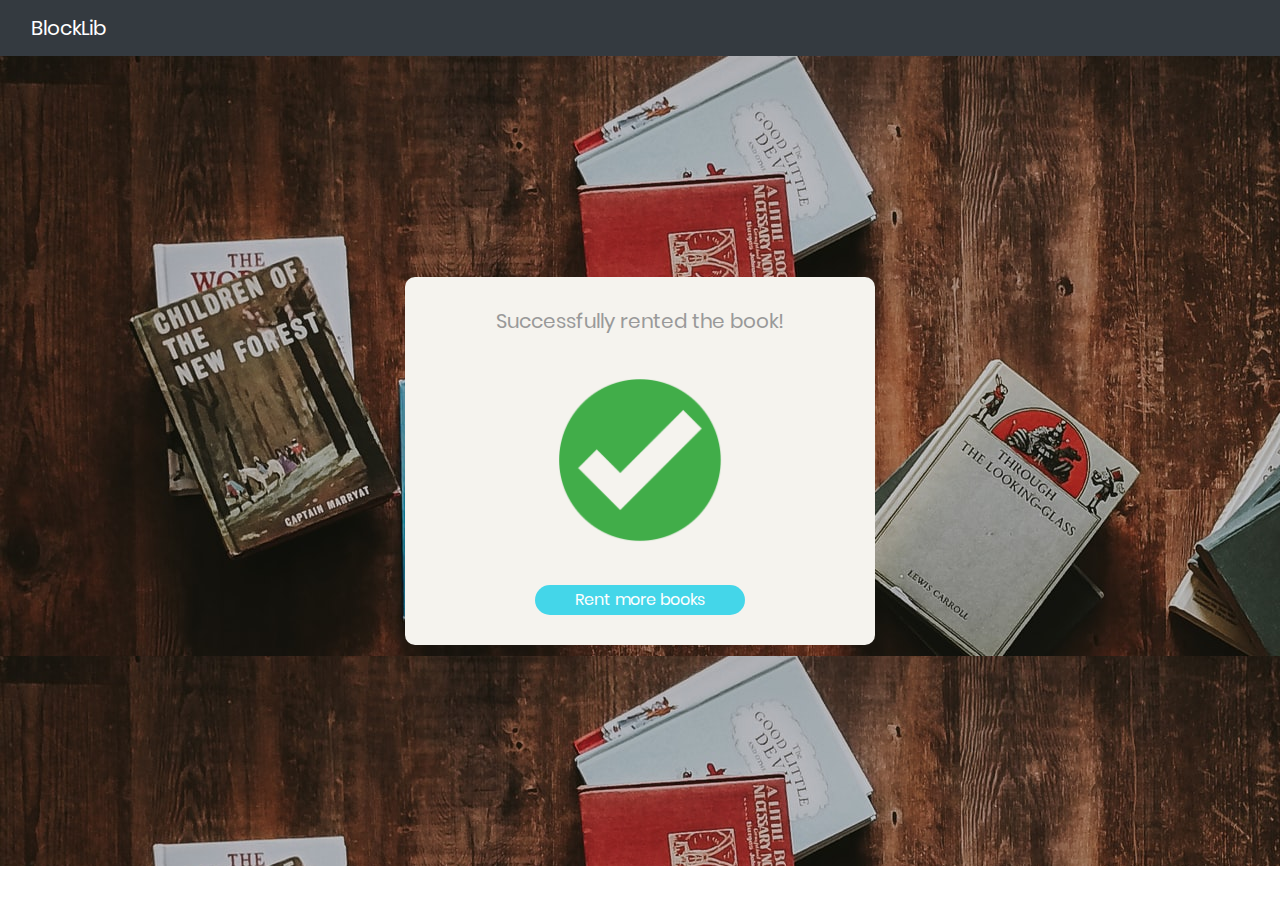
<file: templates/success.html>
<!DOCTYPE html>
<html lang="en">

<head>
    <title>BlockLib · Success </title>
    <meta charset="UTF-8">
    <meta name="viewport" content="width=device-width, initial-scale=1">

    <!--===============================================================================================-->
    <link rel="stylesheet" type="text/css" href="/static/vendor/bootstrap/css/bootstrap.min.css">
    <!--===============================================================================================-->
    <link rel="stylesheet" type="text/css" href="/static/fonts/font-awesome-4.7.0/css/font-awesome.min.css">
    <!--===============================================================================================-->
    <link rel="stylesheet" type="text/css" href="/static/fonts/Linearicons-Free-v1.0.0/icon-font.min.css">
    <!--===============================================================================================-->
    <link rel="stylesheet" type="text/css" href="/static/vendor/animate/animate.css">
    <!--===============================================================================================-->
    <link rel="stylesheet" type="text/css" href="/static/vendor/css-hamburgers/hamburgers.min.css">
    <!--===============================================================================================-->
    <link rel="stylesheet" type="text/css" href="/static/vendor/animsition/css/animsition.min.css">
    <!--===============================================================================================-->
    <link rel="stylesheet" type="text/css" href="/static/vendor/select2/select2.min.css">
    <!--===============================================================================================-->
    <link rel="stylesheet" type="text/css" href="/static/vendor/daterangepicker/daterangepicker.css">
    <!--===============================================================================================-->
    <link rel="stylesheet" type="text/css" href="/static/css/util.css">
    <link rel="stylesheet" type="text/css" href="/static/css/main3.css">

    <!--===============================================================================================-->
</head>

<body>
    <nav class="navbar navbar-expand-lg navbar-dark bg-dark">
        <div class="container-fluid">
            <a class="navbar-brand" href="#">BlockLib</a>
            <button class="navbar-toggler" type="button" data-bs-toggle="collapse"
                data-bs-target="#navbarSupportedContent" aria-controls="navbarSupportedContent" aria-expanded="false"
                aria-label="Toggle navigation">
                <span class="navbar-toggler-icon"></span>
            </button>


        </div>
        </div>
    </nav>




    <div class="limiter">
        <div class="container-login100" style="background-image: url(/static/images/1.jpg);">
            <div class="wrap-login100">
            
                    <div class="container-login100-form-btn">
                        <p class="txt1">Successfully rented the book!</p>
                        <img src="/static/images/tick.png" alt="tick" style="width:250px;height:250px;">
                        <form method="POST" action="/return" >
                        <button class="login100-form-btn" >
                           Rent more books
                        </button>
                        </form>
                    </div>

            </div>
        </div>
    </div>
    </div>



    <script>
        var contract;
        var address = "0xF82827E3007021E87Fada1038C6255d618bc696c";
        var abi = [
            {
                "constant": false,
                "inputs": [
                    {
                        "name": "_username",
                        "type": "string"
                    },
                    {
                        "name": "_bookid",
                        "type": "int256"
                    }
                ],
                "name": "getdata",
                "outputs": [],
                "payable": false,
                "stateMutability": "nonpayable",
                "type": "function"
            },
            {
                "constant": true,
                "inputs": [],
                "name": "Showdata",
                "outputs": [
                    {
                        "name": "",
                        "type": "string"
                    },
                    {
                        "name": "",
                        "type": "int256"
                    }
                ],
                "payable": false,
                "stateMutability": "view",
                "type": "function"
            }
        ]
            ;
        $(document).ready(function () {
            web3 = new Web3(web3.currentProvider);
            window.web3.currentProvider.enable();
            contract = new web3.eth.Contract(abi, address);

            $('#save').click(function () {
                _username = $('#username').val();
                _bookid = $('#bookid').val();

                web3.eth.getAccounts().then(function (accounts) {
                    var acc = accounts[0];
                    return contract.methods.getdata(_username, _bookid).send({ from: acc });
                }).then(function (tx) {
                    console.log(tx);
                    $('#blockno').html('Block Number : ' + tx.blockNumber);
                    //$('#blockhash').html('Block Tx Hash : ' + tx.blockHash);
                    $('#blockhash').html('Block Tx Hash : ' + tx.transactionHash);
                    $('#Datawrittenby').html('Data Written by : ' + tx.from);

                }).catch(function (tx) {
                    console.log(tx);
                })

            })
        })



    </script>

    <!--===============================================================================================-->
    <script src="/static/vendor/jquery/jquery-3.2.1.min.js"></script>
    <!--===============================================================================================-->
    <script src="/static/vendor/animsition/js/animsition.min.js"></script>
    <!--===============================================================================================-->
    <script src="/static/vendor/bootstrap/js/popper.js"></script>
    <script src="/static/vendor/bootstrap/js/bootstrap.min.js"></script>
    <!--===============================================================================================-->
    <script src="/static/vendor/select2/select2.min.js"></script>
    <!--===============================================================================================-->
    <script src="/static/vendor/daterangepicker/moment.min.js"></script>
    <script src="/static/vendor/daterangepicker/daterangepicker.js"></script>
    <!--===============================================================================================-->
    <script src="/static/vendor/countdowntime/countdowntime.js"></script>
    <!--===============================================================================================-->
    <script src="/static/js/main.js"></script>

</body>

</html>
</file>
<file: static/vendor/daterangepicker/daterangepicker.css>
.daterangepicker {
  position: absolute;
  color: inherit;
  background-color: #fff;
  border-radius: 4px;
  width: 278px;
  padding: 4px;
  margin-top: 1px;
  top: 100px;
  left: 20px;
  /* Calendars */ }
  .daterangepicker:before, .daterangepicker:after {
    position: absolute;
    display: inline-block;
    border-bottom-color: rgba(0, 0, 0, 0.2);
    content: ''; }
  .daterangepicker:before {
    top: -7px;
    border-right: 7px solid transparent;
    border-left: 7px solid transparent;
    border-bottom: 7px solid #ccc; }
  .daterangepicker:after {
    top: -6px;
    border-right: 6px solid transparent;
    border-bottom: 6px solid #fff;
    border-left: 6px solid transparent; }
  .daterangepicker.opensleft:before {
    right: 9px; }
  .daterangepicker.opensleft:after {
    right: 10px; }
  .daterangepicker.openscenter:before {
    left: 0;
    right: 0;
    width: 0;
    margin-left: auto;
    margin-right: auto; }
  .daterangepicker.openscenter:after {
    left: 0;
    right: 0;
    width: 0;
    margin-left: auto;
    margin-right: auto; }
  .daterangepicker.opensright:before {
    left: 9px; }
  .daterangepicker.opensright:after {
    left: 10px; }
  .daterangepicker.dropup {
    margin-top: -5px; }
    .daterangepicker.dropup:before {
      top: initial;
      bottom: -7px;
      border-bottom: initial;
      border-top: 7px solid #ccc; }
    .daterangepicker.dropup:after {
      top: initial;
      bottom: -6px;
      border-bottom: initial;
      border-top: 6px solid #fff; }
  .daterangepicker.dropdown-menu {
    max-width: none;
    z-index: 3001; }
  .daterangepicker.single .ranges, .daterangepicker.single .calendar {
    float: none; }
  .daterangepicker.show-calendar .calendar {
    display: block; }
  .daterangepicker .calendar {
    display: none;
    max-width: 270px;
    margin: 4px; }
    .daterangepicker .calendar.single .calendar-table {
      border: none; }
    .daterangepicker .calendar th, .daterangepicker .calendar td {
      white-space: nowrap;
      text-align: center;
      min-width: 32px; }
  .daterangepicker .calendar-table {
    border: 1px solid #fff;
    padding: 4px;
    border-radius: 4px;
    background-color: #fff; }
  .daterangepicker table {
    width: 100%;
    margin: 0; }
  .daterangepicker td, .daterangepicker th {
    text-align: center;
    width: 20px;
    height: 20px;
    border-radius: 4px;
    border: 1px solid transparent;
    white-space: nowrap;
    cursor: pointer; }
    .daterangepicker td.available:hover, .daterangepicker th.available:hover {
      background-color: #eee;
      border-color: transparent;
      color: inherit; }
    .daterangepicker td.week, .daterangepicker th.week {
      font-size: 80%;
      color: #ccc; }
  .daterangepicker td.off, .daterangepicker td.off.in-range, .daterangepicker td.off.start-date, .daterangepicker td.off.end-date {
    background-color: #fff;
    border-color: transparent;
    color: #999; }
  .daterangepicker td.in-range {
    background-color: #ebf4f8;
    border-color: transparent;
    color: #000;
    border-radius: 0; }
  .daterangepicker td.start-date {
    border-radius: 4px 0 0 4px; }
  .daterangepicker td.end-date {
    border-radius: 0 4px 4px 0; }
  .daterangepicker td.start-date.end-date {
    border-radius: 4px; }
  .daterangepicker td.active, .daterangepicker td.active:hover {
    background-color: #357ebd;
    border-color: transparent;
    color: #fff; }
  .daterangepicker th.month {
    width: auto; }
  .daterangepicker td.disabled, .daterangepicker option.disabled {
    color: #999;
    cursor: not-allowed;
    text-decoration: line-through; }
  .daterangepicker select.monthselect, .daterangepicker select.yearselect {
    font-size: 12px;
    padding: 1px;
    height: auto;
    margin: 0;
    cursor: default; }
  .daterangepicker select.monthselect {
    margin-right: 2%;
    width: 56%; }
  .daterangepicker select.yearselect {
    width: 40%; }
  .daterangepicker select.hourselect, .daterangepicker select.minuteselect, .daterangepicker select.secondselect, .daterangepicker select.ampmselect {
    width: 50px;
    margin-bottom: 0; }
  .daterangepicker .input-mini {
    border: 1px solid #ccc;
    border-radius: 4px;
    color: #555;
    height: 30px;
    line-height: 30px;
    display: block;
    vertical-align: middle;
    margin: 0 0 5px 0;
    padding: 0 6px 0 28px;
    width: 100%; }
    .daterangepicker .input-mini.active {
      border: 1px solid #08c;
      border-radius: 4px; }
  .daterangepicker .daterangepicker_input {
    position: relative; }
    .daterangepicker .daterangepicker_input i {
      position: absolute;
      left: 8px;
      top: 8px; }
  .daterangepicker.rtl .input-mini {
    padding-right: 28px;
    padding-left: 6px; }
  .daterangepicker.rtl .daterangepicker_input i {
    left: auto;
    right: 8px; }
  .daterangepicker .calendar-time {
    text-align: center;
    margin: 5px auto;
    line-height: 30px;
    position: relative;
    padding-left: 28px; }
    .daterangepicker .calendar-time select.disabled {
      color: #ccc;
      cursor: not-allowed; }

.ranges {
  font-size: 11px;
  float: none;
  margin: 4px;
  text-align: left; }
  .ranges ul {
    list-style: none;
    margin: 0 auto;
    padding: 0;
    width: 100%; }
  .ranges li {
    font-size: 13px;
    background-color: #f5f5f5;
    border: 1px solid #f5f5f5;
    border-radius: 4px;
    color: #08c;
    padding: 3px 12px;
    margin-bottom: 8px;
    cursor: pointer; }
    .ranges li:hover {
      background-color: #08c;
      border: 1px solid #08c;
      color: #fff; }
    .ranges li.active {
      background-color: #08c;
      border: 1px solid #08c;
      color: #fff; }

/*  Larger Screen Styling */
@media (min-width: 564px) {
  .daterangepicker {
    width: auto; }
    .daterangepicker .ranges ul {
      width: 160px; }
    .daterangepicker.single .ranges ul {
      width: 100%; }
    .daterangepicker.single .calendar.left {
      clear: none; }
    .daterangepicker.single.ltr .ranges, .daterangepicker.single.ltr .calendar {
      float: left; }
    .daterangepicker.single.rtl .ranges, .daterangepicker.single.rtl .calendar {
      float: right; }
    .daterangepicker.ltr {
      direction: ltr;
      text-align: left; }
      .daterangepicker.ltr .calendar.left {
        clear: left;
        margin-right: 0; }
        .daterangepicker.ltr .calendar.left .calendar-table {
          border-right: none;
          border-top-right-radius: 0;
          border-bottom-right-radius: 0; }
      .daterangepicker.ltr .calendar.right {
        margin-left: 0; }
        .daterangepicker.ltr .calendar.right .calendar-table {
          border-left: none;
          border-top-left-radius: 0;
          border-bottom-left-radius: 0; }
      .daterangepicker.ltr .left .daterangepicker_input {
        padding-right: 12px; }
      .daterangepicker.ltr .calendar.left .calendar-table {
        padding-right: 12px; }
      .daterangepicker.ltr .ranges, .daterangepicker.ltr .calendar {
        float: left; }
    .daterangepicker.rtl {
      direction: rtl;
      text-align: right; }
      .daterangepicker.rtl .calendar.left {
        clear: right;
        margin-left: 0; }
        .daterangepicker.rtl .calendar.left .calendar-table {
          border-left: none;
          border-top-left-radius: 0;
          border-bottom-left-radius: 0; }
      .daterangepicker.rtl .calendar.right {
        margin-right: 0; }
        .daterangepicker.rtl .calendar.right .calendar-table {
          border-right: none;
          border-top-right-radius: 0;
          border-bottom-right-radius: 0; }
      .daterangepicker.rtl .left .daterangepicker_input {
        padding-left: 12px; }
      .daterangepicker.rtl .calendar.left .calendar-table {
        padding-left: 12px; }
      .daterangepicker.rtl .ranges, .daterangepicker.rtl .calendar {
        text-align: right;
        float: right; } }
@media (min-width: 730px) {
  .daterangepicker .ranges {
    width: auto; }
  .daterangepicker.ltr .ranges {
    float: left; }
  .daterangepicker.rtl .ranges {
    float: right; }
  .daterangepicker .calendar.left {
    clear: none !important; } }
</file>
<file: static/css/util.css>
/*[ FONT SIZE ]
///////////////////////////////////////////////////////////
*/
.fs-1 {font-size: 1px;}
.fs-2 {font-size: 2px;}
.fs-3 {font-size: 3px;}
.fs-4 {font-size: 4px;}
.fs-5 {font-size: 5px;}
.fs-6 {font-size: 6px;}
.fs-7 {font-size: 7px;}
.fs-8 {font-size: 8px;}
.fs-9 {font-size: 9px;}
.fs-10 {font-size: 10px;}
.fs-11 {font-size: 11px;}
.fs-12 {font-size: 12px;}
.fs-13 {font-size: 13px;}
.fs-14 {font-size: 14px;}
.fs-15 {font-size: 15px;}
.fs-16 {font-size: 16px;}
.fs-17 {font-size: 17px;}
.fs-18 {font-size: 18px;}
.fs-19 {font-size: 19px;}
.fs-20 {font-size: 20px;}
.fs-21 {font-size: 21px;}
.fs-22 {font-size: 22px;}
.fs-23 {font-size: 23px;}
.fs-24 {font-size: 24px;}
.fs-25 {font-size: 25px;}
.fs-26 {font-size: 26px;}
.fs-27 {font-size: 27px;}
.fs-28 {font-size: 28px;}
.fs-29 {font-size: 29px;}
.fs-30 {font-size: 30px;}
.fs-31 {font-size: 31px;}
.fs-32 {font-size: 32px;}
.fs-33 {font-size: 33px;}
.fs-34 {font-size: 34px;}
.fs-35 {font-size: 35px;}
.fs-36 {font-size: 36px;}
.fs-37 {font-size: 37px;}
.fs-38 {font-size: 38px;}
.fs-39 {font-size: 39px;}
.fs-40 {font-size: 40px;}
.fs-41 {font-size: 41px;}
.fs-42 {font-size: 42px;}
.fs-43 {font-size: 43px;}
.fs-44 {font-size: 44px;}
.fs-45 {font-size: 45px;}
.fs-46 {font-size: 46px;}
.fs-47 {font-size: 47px;}
.fs-48 {font-size: 48px;}
.fs-49 {font-size: 49px;}
.fs-50 {font-size: 50px;}
.fs-51 {font-size: 51px;}
.fs-52 {font-size: 52px;}
.fs-53 {font-size: 53px;}
.fs-54 {font-size: 54px;}
.fs-55 {font-size: 55px;}
.fs-56 {font-size: 56px;}
.fs-57 {font-size: 57px;}
.fs-58 {font-size: 58px;}
.fs-59 {font-size: 59px;}
.fs-60 {font-size: 60px;}
.fs-61 {font-size: 61px;}
.fs-62 {font-size: 62px;}
.fs-63 {font-size: 63px;}
.fs-64 {font-size: 64px;}
.fs-65 {font-size: 65px;}
.fs-66 {font-size: 66px;}
.fs-67 {font-size: 67px;}
.fs-68 {font-size: 68px;}
.fs-69 {font-size: 69px;}
.fs-70 {font-size: 70px;}
.fs-71 {font-size: 71px;}
.fs-72 {font-size: 72px;}
.fs-73 {font-size: 73px;}
.fs-74 {font-size: 74px;}
.fs-75 {font-size: 75px;}
.fs-76 {font-size: 76px;}
.fs-77 {font-size: 77px;}
.fs-78 {font-size: 78px;}
.fs-79 {font-size: 79px;}
.fs-80 {font-size: 80px;}
.fs-81 {font-size: 81px;}
.fs-82 {font-size: 82px;}
.fs-83 {font-size: 83px;}
.fs-84 {font-size: 84px;}
.fs-85 {font-size: 85px;}
.fs-86 {font-size: 86px;}
.fs-87 {font-size: 87px;}
.fs-88 {font-size: 88px;}
.fs-89 {font-size: 89px;}
.fs-90 {font-size: 90px;}
.fs-91 {font-size: 91px;}
.fs-92 {font-size: 92px;}
.fs-93 {font-size: 93px;}
.fs-94 {font-size: 94px;}
.fs-95 {font-size: 95px;}
.fs-96 {font-size: 96px;}
.fs-97 {font-size: 97px;}
.fs-98 {font-size: 98px;}
.fs-99 {font-size: 99px;}
.fs-100 {font-size: 100px;}
.fs-101 {font-size: 101px;}
.fs-102 {font-size: 102px;}
.fs-103 {font-size: 103px;}
.fs-104 {font-size: 104px;}
.fs-105 {font-size: 105px;}
.fs-106 {font-size: 106px;}
.fs-107 {font-size: 107px;}
.fs-108 {font-size: 108px;}
.fs-109 {font-size: 109px;}
.fs-110 {font-size: 110px;}
.fs-111 {font-size: 111px;}
.fs-112 {font-size: 112px;}
.fs-113 {font-size: 113px;}
.fs-114 {font-size: 114px;}
.fs-115 {font-size: 115px;}
.fs-116 {font-size: 116px;}
.fs-117 {font-size: 117px;}
.fs-118 {font-size: 118px;}
.fs-119 {font-size: 119px;}
.fs-120 {font-size: 120px;}
.fs-121 {font-size: 121px;}
.fs-122 {font-size: 122px;}
.fs-123 {font-size: 123px;}
.fs-124 {font-size: 124px;}
.fs-125 {font-size: 125px;}
.fs-126 {font-size: 126px;}
.fs-127 {font-size: 127px;}
.fs-128 {font-size: 128px;}
.fs-129 {font-size: 129px;}
.fs-130 {font-size: 130px;}
.fs-131 {font-size: 131px;}
.fs-132 {font-size: 132px;}
.fs-133 {font-size: 133px;}
.fs-134 {font-size: 134px;}
.fs-135 {font-size: 135px;}
.fs-136 {font-size: 136px;}
.fs-137 {font-size: 137px;}
.fs-138 {font-size: 138px;}
.fs-139 {font-size: 139px;}
.fs-140 {font-size: 140px;}
.fs-141 {font-size: 141px;}
.fs-142 {font-size: 142px;}
.fs-143 {font-size: 143px;}
.fs-144 {font-size: 144px;}
.fs-145 {font-size: 145px;}
.fs-146 {font-size: 146px;}
.fs-147 {font-size: 147px;}
.fs-148 {font-size: 148px;}
.fs-149 {font-size: 149px;}
.fs-150 {font-size: 150px;}
.fs-151 {font-size: 151px;}
.fs-152 {font-size: 152px;}
.fs-153 {font-size: 153px;}
.fs-154 {font-size: 154px;}
.fs-155 {font-size: 155px;}
.fs-156 {font-size: 156px;}
.fs-157 {font-size: 157px;}
.fs-158 {font-size: 158px;}
.fs-159 {font-size: 159px;}
.fs-160 {font-size: 160px;}
.fs-161 {font-size: 161px;}
.fs-162 {font-size: 162px;}
.fs-163 {font-size: 163px;}
.fs-164 {font-size: 164px;}
.fs-165 {font-size: 165px;}
.fs-166 {font-size: 166px;}
.fs-167 {font-size: 167px;}
.fs-168 {font-size: 168px;}
.fs-169 {font-size: 169px;}
.fs-170 {font-size: 170px;}
.fs-171 {font-size: 171px;}
.fs-172 {font-size: 172px;}
.fs-173 {font-size: 173px;}
.fs-174 {font-size: 174px;}
.fs-175 {font-size: 175px;}
.fs-176 {font-size: 176px;}
.fs-177 {font-size: 177px;}
.fs-178 {font-size: 178px;}
.fs-179 {font-size: 179px;}
.fs-180 {font-size: 180px;}
.fs-181 {font-size: 181px;}
.fs-182 {font-size: 182px;}
.fs-183 {font-size: 183px;}
.fs-184 {font-size: 184px;}
.fs-185 {font-size: 185px;}
.fs-186 {font-size: 186px;}
.fs-187 {font-size: 187px;}
.fs-188 {font-size: 188px;}
.fs-189 {font-size: 189px;}
.fs-190 {font-size: 190px;}
.fs-191 {font-size: 191px;}
.fs-192 {font-size: 192px;}
.fs-193 {font-size: 193px;}
.fs-194 {font-size: 194px;}
.fs-195 {font-size: 195px;}
.fs-196 {font-size: 196px;}
.fs-197 {font-size: 197px;}
.fs-198 {font-size: 198px;}
.fs-199 {font-size: 199px;}
.fs-200 {font-size: 200px;}

/*[ PADDING ]
///////////////////////////////////////////////////////////
*/
.p-t-0 {padding-top: 0px;}
.p-t-1 {padding-top: 1px;}
.p-t-2 {padding-top: 2px;}
.p-t-3 {padding-top: 3px;}
.p-t-4 {padding-top: 4px;}
.p-t-5 {padding-top: 5px;}
.p-t-6 {padding-top: 6px;}
.p-t-7 {padding-top: 7px;}
.p-t-8 {padding-top: 8px;}
.p-t-9 {padding-top: 9px;}
.p-t-10 {padding-top: 10px;}
.p-t-11 {padding-top: 11px;}
.p-t-12 {padding-top: 12px;}
.p-t-13 {padding-top: 13px;}
.p-t-14 {padding-top: 14px;}
.p-t-15 {padding-top: 15px;}
.p-t-16 {padding-top: 16px;}
.p-t-17 {padding-top: 17px;}
.p-t-18 {padding-top: 18px;}
.p-t-19 {padding-top: 19px;}
.p-t-20 {padding-top: 20px;}
.p-t-21 {padding-top: 21px;}
.p-t-22 {padding-top: 22px;}
.p-t-23 {padding-top: 23px;}
.p-t-24 {padding-top: 24px;}
.p-t-25 {padding-top: 25px;}
.p-t-26 {padding-top: 26px;}
.p-t-27 {padding-top: 27px;}
.p-t-28 {padding-top: 28px;}
.p-t-29 {padding-top: 29px;}
.p-t-30 {padding-top: 30px;}
.p-t-31 {padding-top: 31px;}
.p-t-32 {padding-top: 32px;}
.p-t-33 {padding-top: 33px;}
.p-t-34 {padding-top: 34px;}
.p-t-35 {padding-top: 35px;}
.p-t-36 {padding-top: 36px;}
.p-t-37 {padding-top: 37px;}
.p-t-38 {padding-top: 38px;}
.p-t-39 {padding-top: 39px;}
.p-t-40 {padding-top: 40px;}
.p-t-41 {padding-top: 41px;}
.p-t-42 {padding-top: 42px;}
.p-t-43 {padding-top: 43px;}
.p-t-44 {padding-top: 44px;}
.p-t-45 {padding-top: 45px;}
.p-t-46 {padding-top: 46px;}
.p-t-47 {padding-top: 47px;}
.p-t-48 {padding-top: 48px;}
.p-t-49 {padding-top: 49px;}
.p-t-50 {padding-top: 50px;}
.p-t-51 {padding-top: 51px;}
.p-t-52 {padding-top: 52px;}
.p-t-53 {padding-top: 53px;}
.p-t-54 {padding-top: 54px;}
.p-t-55 {padding-top: 55px;}
.p-t-56 {padding-top: 56px;}
.p-t-57 {padding-top: 57px;}
.p-t-58 {padding-top: 58px;}
.p-t-59 {padding-top: 59px;}
.p-t-60 {padding-top: 60px;}
.p-t-61 {padding-top: 61px;}
.p-t-62 {padding-top: 62px;}
.p-t-63 {padding-top: 63px;}
.p-t-64 {padding-top: 64px;}
.p-t-65 {padding-top: 65px;}
.p-t-66 {padding-top: 66px;}
.p-t-67 {padding-top: 67px;}
.p-t-68 {padding-top: 68px;}
.p-t-69 {padding-top: 69px;}
.p-t-70 {padding-top: 70px;}
.p-t-71 {padding-top: 71px;}
.p-t-72 {padding-top: 72px;}
.p-t-73 {padding-top: 73px;}
.p-t-74 {padding-top: 74px;}
.p-t-75 {padding-top: 75px;}
.p-t-76 {padding-top: 76px;}
.p-t-77 {padding-top: 77px;}
.p-t-78 {padding-top: 78px;}
.p-t-79 {padding-top: 79px;}
.p-t-80 {padding-top: 80px;}
.p-t-81 {padding-top: 81px;}
.p-t-82 {padding-top: 82px;}
.p-t-83 {padding-top: 83px;}
.p-t-84 {padding-top: 84px;}
.p-t-85 {padding-top: 85px;}
.p-t-86 {padding-top: 86px;}
.p-t-87 {padding-top: 87px;}
.p-t-88 {padding-top: 88px;}
.p-t-89 {padding-top: 89px;}
.p-t-90 {padding-top: 90px;}
.p-t-91 {padding-top: 91px;}
.p-t-92 {padding-top: 92px;}
.p-t-93 {padding-top: 93px;}
.p-t-94 {padding-top: 94px;}
.p-t-95 {padding-top: 95px;}
.p-t-96 {padding-top: 96px;}
.p-t-97 {padding-top: 97px;}
.p-t-98 {padding-top: 98px;}
.p-t-99 {padding-top: 99px;}
.p-t-100 {padding-top: 100px;}
.p-t-101 {padding-top: 101px;}
.p-t-102 {padding-top: 102px;}
.p-t-103 {padding-top: 103px;}
.p-t-104 {padding-top: 104px;}
.p-t-105 {padding-top: 105px;}
.p-t-106 {padding-top: 106px;}
.p-t-107 {padding-top: 107px;}
.p-t-108 {padding-top: 108px;}
.p-t-109 {padding-top: 109px;}
.p-t-110 {padding-top: 110px;}
.p-t-111 {padding-top: 111px;}
.p-t-112 {padding-top: 112px;}
.p-t-113 {padding-top: 113px;}
.p-t-114 {padding-top: 114px;}
.p-t-115 {padding-top: 115px;}
.p-t-116 {padding-top: 116px;}
.p-t-117 {padding-top: 117px;}
.p-t-118 {padding-top: 118px;}
.p-t-119 {padding-top: 119px;}
.p-t-120 {padding-top: 120px;}
.p-t-121 {padding-top: 121px;}
.p-t-122 {padding-top: 122px;}
.p-t-123 {padding-top: 123px;}
.p-t-124 {padding-top: 124px;}
.p-t-125 {padding-top: 125px;}
.p-t-126 {padding-top: 126px;}
.p-t-127 {padding-top: 127px;}
.p-t-128 {padding-top: 128px;}
.p-t-129 {padding-top: 129px;}
.p-t-130 {padding-top: 130px;}
.p-t-131 {padding-top: 131px;}
.p-t-132 {padding-top: 132px;}
.p-t-133 {padding-top: 133px;}
.p-t-134 {padding-top: 134px;}
.p-t-135 {padding-top: 135px;}
.p-t-136 {padding-top: 136px;}
.p-t-137 {padding-top: 137px;}
.p-t-138 {padding-top: 138px;}
.p-t-139 {padding-top: 139px;}
.p-t-140 {padding-top: 140px;}
.p-t-141 {padding-top: 141px;}
.p-t-142 {padding-top: 142px;}
.p-t-143 {padding-top: 143px;}
.p-t-144 {padding-top: 144px;}
.p-t-145 {padding-top: 145px;}
.p-t-146 {padding-top: 146px;}
.p-t-147 {padding-top: 147px;}
.p-t-148 {padding-top: 148px;}
.p-t-149 {padding-top: 149px;}
.p-t-150 {padding-top: 150px;}
.p-t-151 {padding-top: 151px;}
.p-t-152 {padding-top: 152px;}
.p-t-153 {padding-top: 153px;}
.p-t-154 {padding-top: 154px;}
.p-t-155 {padding-top: 155px;}
.p-t-156 {padding-top: 156px;}
.p-t-157 {padding-top: 157px;}
.p-t-158 {padding-top: 158px;}
.p-t-159 {padding-top: 159px;}
.p-t-160 {padding-top: 160px;}
.p-t-161 {padding-top: 161px;}
.p-t-162 {padding-top: 162px;}
.p-t-163 {padding-top: 163px;}
.p-t-164 {padding-top: 164px;}
.p-t-165 {padding-top: 165px;}
.p-t-166 {padding-top: 166px;}
.p-t-167 {padding-top: 167px;}
.p-t-168 {padding-top: 168px;}
.p-t-169 {padding-top: 169px;}
.p-t-170 {padding-top: 170px;}
.p-t-171 {padding-top: 171px;}
.p-t-172 {padding-top: 172px;}
.p-t-173 {padding-top: 173px;}
.p-t-174 {padding-top: 174px;}
.p-t-175 {padding-top: 175px;}
.p-t-176 {padding-top: 176px;}
.p-t-177 {padding-top: 177px;}
.p-t-178 {padding-top: 178px;}
.p-t-179 {padding-top: 179px;}
.p-t-180 {padding-top: 180px;}
.p-t-181 {padding-top: 181px;}
.p-t-182 {padding-top: 182px;}
.p-t-183 {padding-top: 183px;}
.p-t-184 {padding-top: 184px;}
.p-t-185 {padding-top: 185px;}
.p-t-186 {padding-top: 186px;}
.p-t-187 {padding-top: 187px;}
.p-t-188 {padding-top: 188px;}
.p-t-189 {padding-top: 189px;}
.p-t-190 {padding-top: 190px;}
.p-t-191 {padding-top: 191px;}
.p-t-192 {padding-top: 192px;}
.p-t-193 {padding-top: 193px;}
.p-t-194 {padding-top: 194px;}
.p-t-195 {padding-top: 195px;}
.p-t-196 {padding-top: 196px;}
.p-t-197 {padding-top: 197px;}
.p-t-198 {padding-top: 198px;}
.p-t-199 {padding-top: 199px;}
.p-t-200 {padding-top: 200px;}
.p-t-201 {padding-top: 201px;}
.p-t-202 {padding-top: 202px;}
.p-t-203 {padding-top: 203px;}
.p-t-204 {padding-top: 204px;}
.p-t-205 {padding-top: 205px;}
.p-t-206 {padding-top: 206px;}
.p-t-207 {padding-top: 207px;}
.p-t-208 {padding-top: 208px;}
.p-t-209 {padding-top: 209px;}
.p-t-210 {padding-top: 210px;}
.p-t-211 {padding-top: 211px;}
.p-t-212 {padding-top: 212px;}
.p-t-213 {padding-top: 213px;}
.p-t-214 {padding-top: 214px;}
.p-t-215 {padding-top: 215px;}
.p-t-216 {padding-top: 216px;}
.p-t-217 {padding-top: 217px;}
.p-t-218 {padding-top: 218px;}
.p-t-219 {padding-top: 219px;}
.p-t-220 {padding-top: 220px;}
.p-t-221 {padding-top: 221px;}
.p-t-222 {padding-top: 222px;}
.p-t-223 {padding-top: 223px;}
.p-t-224 {padding-top: 224px;}
.p-t-225 {padding-top: 225px;}
.p-t-226 {padding-top: 226px;}
.p-t-227 {padding-top: 227px;}
.p-t-228 {padding-top: 228px;}
.p-t-229 {padding-top: 229px;}
.p-t-230 {padding-top: 230px;}
.p-t-231 {padding-top: 231px;}
.p-t-232 {padding-top: 232px;}
.p-t-233 {padding-top: 233px;}
.p-t-234 {padding-top: 234px;}
.p-t-235 {padding-top: 235px;}
.p-t-236 {padding-top: 236px;}
.p-t-237 {padding-top: 237px;}
.p-t-238 {padding-top: 238px;}
.p-t-239 {padding-top: 239px;}
.p-t-240 {padding-top: 240px;}
.p-t-241 {padding-top: 241px;}
.p-t-242 {padding-top: 242px;}
.p-t-243 {padding-top: 243px;}
.p-t-244 {padding-top: 244px;}
.p-t-245 {padding-top: 245px;}
.p-t-246 {padding-top: 246px;}
.p-t-247 {padding-top: 247px;}
.p-t-248 {padding-top: 248px;}
.p-t-249 {padding-top: 249px;}
.p-t-250 {padding-top: 250px;}
.p-b-0 {padding-bottom: 0px;}
.p-b-1 {padding-bottom: 1px;}
.p-b-2 {padding-bottom: 2px;}
.p-b-3 {padding-bottom: 3px;}
.p-b-4 {padding-bottom: 4px;}
.p-b-5 {padding-bottom: 5px;}
.p-b-6 {padding-bottom: 6px;}
.p-b-7 {padding-bottom: 7px;}
.p-b-8 {padding-bottom: 8px;}
.p-b-9 {padding-bottom: 9px;}
.p-b-10 {padding-bottom: 10px;}
.p-b-11 {padding-bottom: 11px;}
.p-b-12 {padding-bottom: 12px;}
.p-b-13 {padding-bottom: 13px;}
.p-b-14 {padding-bottom: 14px;}
.p-b-15 {padding-bottom: 15px;}
.p-b-16 {padding-bottom: 16px;}
.p-b-17 {padding-bottom: 17px;}
.p-b-18 {padding-bottom: 18px;}
.p-b-19 {padding-bottom: 19px;}
.p-b-20 {padding-bottom: 20px;}
.p-b-21 {padding-bottom: 21px;}
.p-b-22 {padding-bottom: 22px;}
.p-b-23 {padding-bottom: 23px;}
.p-b-24 {padding-bottom: 24px;}
.p-b-25 {padding-bottom: 25px;}
.p-b-26 {padding-bottom: 26px;}
.p-b-27 {padding-bottom: 27px;}
.p-b-28 {padding-bottom: 28px;}
.p-b-29 {padding-bottom: 29px;}
.p-b-30 {padding-bottom: 30px;}
.p-b-31 {padding-bottom: 31px;}
.p-b-32 {padding-bottom: 32px;}
.p-b-33 {padding-bottom: 33px;}
.p-b-34 {padding-bottom: 34px;}
.p-b-35 {padding-bottom: 35px;}
.p-b-36 {padding-bottom: 36px;}
.p-b-37 {padding-bottom: 37px;}
.p-b-38 {padding-bottom: 38px;}
.p-b-39 {padding-bottom: 39px;}
.p-b-40 {padding-bottom: 40px;}
.p-b-41 {padding-bottom: 41px;}
.p-b-42 {padding-bottom: 42px;}
.p-b-43 {padding-bottom: 43px;}
.p-b-44 {padding-bottom: 44px;}
.p-b-45 {padding-bottom: 45px;}
.p-b-46 {padding-bottom: 46px;}
.p-b-47 {padding-bottom: 47px;}
.p-b-48 {padding-bottom: 48px;}
.p-b-49 {padding-bottom: 49px;}
.p-b-50 {padding-bottom: 50px;}
.p-b-51 {padding-bottom: 51px;}
.p-b-52 {padding-bottom: 52px;}
.p-b-53 {padding-bottom: 53px;}
.p-b-54 {padding-bottom: 54px;}
.p-b-55 {padding-bottom: 55px;}
.p-b-56 {padding-bottom: 56px;}
.p-b-57 {padding-bottom: 57px;}
.p-b-58 {padding-bottom: 58px;}
.p-b-59 {padding-bottom: 59px;}
.p-b-60 {padding-bottom: 60px;}
.p-b-61 {padding-bottom: 61px;}
.p-b-62 {padding-bottom: 62px;}
.p-b-63 {padding-bottom: 63px;}
.p-b-64 {padding-bottom: 64px;}
.p-b-65 {padding-bottom: 65px;}
.p-b-66 {padding-bottom: 66px;}
.p-b-67 {padding-bottom: 67px;}
.p-b-68 {padding-bottom: 68px;}
.p-b-69 {padding-bottom: 69px;}
.p-b-70 {padding-bottom: 70px;}
.p-b-71 {padding-bottom: 71px;}
.p-b-72 {padding-bottom: 72px;}
.p-b-73 {padding-bottom: 73px;}
.p-b-74 {padding-bottom: 74px;}
.p-b-75 {padding-bottom: 75px;}
.p-b-76 {padding-bottom: 76px;}
.p-b-77 {padding-bottom: 77px;}
.p-b-78 {padding-bottom: 78px;}
.p-b-79 {padding-bottom: 79px;}
.p-b-80 {padding-bottom: 80px;}
.p-b-81 {padding-bottom: 81px;}
.p-b-82 {padding-bottom: 82px;}
.p-b-83 {padding-bottom: 83px;}
.p-b-84 {padding-bottom: 84px;}
.p-b-85 {padding-bottom: 85px;}
.p-b-86 {padding-bottom: 86px;}
.p-b-87 {padding-bottom: 87px;}
.p-b-88 {padding-bottom: 88px;}
.p-b-89 {padding-bottom: 89px;}
.p-b-90 {padding-bottom: 90px;}
.p-b-91 {padding-bottom: 91px;}
.p-b-92 {padding-bottom: 92px;}
.p-b-93 {padding-bottom: 93px;}
.p-b-94 {padding-bottom: 94px;}
.p-b-95 {padding-bottom: 95px;}
.p-b-96 {padding-bottom: 96px;}
.p-b-97 {padding-bottom: 97px;}
.p-b-98 {padding-bottom: 98px;}
.p-b-99 {padding-bottom: 99px;}
.p-b-100 {padding-bottom: 100px;}
.p-b-101 {padding-bottom: 101px;}
.p-b-102 {padding-bottom: 102px;}
.p-b-103 {padding-bottom: 103px;}
.p-b-104 {padding-bottom: 104px;}
.p-b-105 {padding-bottom: 105px;}
.p-b-106 {padding-bottom: 106px;}
.p-b-107 {padding-bottom: 107px;}
.p-b-108 {padding-bottom: 108px;}
.p-b-109 {padding-bottom: 109px;}
.p-b-110 {padding-bottom: 110px;}
.p-b-111 {padding-bottom: 111px;}
.p-b-112 {padding-bottom: 112px;}
.p-b-113 {padding-bottom: 113px;}
.p-b-114 {padding-bottom: 114px;}
.p-b-115 {padding-bottom: 115px;}
.p-b-116 {padding-bottom: 116px;}
.p-b-117 {padding-bottom: 117px;}
.p-b-118 {padding-bottom: 118px;}
.p-b-119 {padding-bottom: 119px;}
.p-b-120 {padding-bottom: 120px;}
.p-b-121 {padding-bottom: 121px;}
.p-b-122 {padding-bottom: 122px;}
.p-b-123 {padding-bottom: 123px;}
.p-b-124 {padding-bottom: 124px;}
.p-b-125 {padding-bottom: 125px;}
.p-b-126 {padding-bottom: 126px;}
.p-b-127 {padding-bottom: 127px;}
.p-b-128 {padding-bottom: 128px;}
.p-b-129 {padding-bottom: 129px;}
.p-b-130 {padding-bottom: 130px;}
.p-b-131 {padding-bottom: 131px;}
.p-b-132 {padding-bottom: 132px;}
.p-b-133 {padding-bottom: 133px;}
.p-b-134 {padding-bottom: 134px;}
.p-b-135 {padding-bottom: 135px;}
.p-b-136 {padding-bottom: 136px;}
.p-b-137 {padding-bottom: 137px;}
.p-b-138 {padding-bottom: 138px;}
.p-b-139 {padding-bottom: 139px;}
.p-b-140 {padding-bottom: 140px;}
.p-b-141 {padding-bottom: 141px;}
.p-b-142 {padding-bottom: 142px;}
.p-b-143 {padding-bottom: 143px;}
.p-b-144 {padding-bottom: 144px;}
.p-b-145 {padding-bottom: 145px;}
.p-b-146 {padding-bottom: 146px;}
.p-b-147 {padding-bottom: 147px;}
.p-b-148 {padding-bottom: 148px;}
.p-b-149 {padding-bottom: 149px;}
.p-b-150 {padding-bottom: 150px;}
.p-b-151 {padding-bottom: 151px;}
.p-b-152 {padding-bottom: 152px;}
.p-b-153 {padding-bottom: 153px;}
.p-b-154 {padding-bottom: 154px;}
.p-b-155 {padding-bottom: 155px;}
.p-b-156 {padding-bottom: 156px;}
.p-b-157 {padding-bottom: 157px;}
.p-b-158 {padding-bottom: 158px;}
.p-b-159 {padding-bottom: 159px;}
.p-b-160 {padding-bottom: 160px;}
.p-b-161 {padding-bottom: 161px;}
.p-b-162 {padding-bottom: 162px;}
.p-b-163 {padding-bottom: 163px;}
.p-b-164 {padding-bottom: 164px;}
.p-b-165 {padding-bottom: 165px;}
.p-b-166 {padding-bottom: 166px;}
.p-b-167 {padding-bottom: 167px;}
.p-b-168 {padding-bottom: 168px;}
.p-b-169 {padding-bottom: 169px;}
.p-b-170 {padding-bottom: 170px;}
.p-b-171 {padding-bottom: 171px;}
.p-b-172 {padding-bottom: 172px;}
.p-b-173 {padding-bottom: 173px;}
.p-b-174 {padding-bottom: 174px;}
.p-b-175 {padding-bottom: 175px;}
.p-b-176 {padding-bottom: 176px;}
.p-b-177 {padding-bottom: 177px;}
.p-b-178 {padding-bottom: 178px;}
.p-b-179 {padding-bottom: 179px;}
.p-b-180 {padding-bottom: 180px;}
.p-b-181 {padding-bottom: 181px;}
.p-b-182 {padding-bottom: 182px;}
.p-b-183 {padding-bottom: 183px;}
.p-b-184 {padding-bottom: 184px;}
.p-b-185 {padding-bottom: 185px;}
.p-b-186 {padding-bottom: 186px;}
.p-b-187 {padding-bottom: 187px;}
.p-b-188 {padding-bottom: 188px;}
.p-b-189 {padding-bottom: 189px;}
.p-b-190 {padding-bottom: 190px;}
.p-b-191 {padding-bottom: 191px;}
.p-b-192 {padding-bottom: 192px;}
.p-b-193 {padding-bottom: 193px;}
.p-b-194 {padding-bottom: 194px;}
.p-b-195 {padding-bottom: 195px;}
.p-b-196 {padding-bottom: 196px;}
.p-b-197 {padding-bottom: 197px;}
.p-b-198 {padding-bottom: 198px;}
.p-b-199 {padding-bottom: 199px;}
.p-b-200 {padding-bottom: 200px;}
.p-b-201 {padding-bottom: 201px;}
.p-b-202 {padding-bottom: 202px;}
.p-b-203 {padding-bottom: 203px;}
.p-b-204 {padding-bottom: 204px;}
.p-b-205 {padding-bottom: 205px;}
.p-b-206 {padding-bottom: 206px;}
.p-b-207 {padding-bottom: 207px;}
.p-b-208 {padding-bottom: 208px;}
.p-b-209 {padding-bottom: 209px;}
.p-b-210 {padding-bottom: 210px;}
.p-b-211 {padding-bottom: 211px;}
.p-b-212 {padding-bottom: 212px;}
.p-b-213 {padding-bottom: 213px;}
.p-b-214 {padding-bottom: 214px;}
.p-b-215 {padding-bottom: 215px;}
.p-b-216 {padding-bottom: 216px;}
.p-b-217 {padding-bottom: 217px;}
.p-b-218 {padding-bottom: 218px;}
.p-b-219 {padding-bottom: 219px;}
.p-b-220 {padding-bottom: 220px;}
.p-b-221 {padding-bottom: 221px;}
.p-b-222 {padding-bottom: 222px;}
.p-b-223 {padding-bottom: 223px;}
.p-b-224 {padding-bottom: 224px;}
.p-b-225 {padding-bottom: 225px;}
.p-b-226 {padding-bottom: 226px;}
.p-b-227 {padding-bottom: 227px;}
.p-b-228 {padding-bottom: 228px;}
.p-b-229 {padding-bottom: 229px;}
.p-b-230 {padding-bottom: 230px;}
.p-b-231 {padding-bottom: 231px;}
.p-b-232 {padding-bottom: 232px;}
.p-b-233 {padding-bottom: 233px;}
.p-b-234 {padding-bottom: 234px;}
.p-b-235 {padding-bottom: 235px;}
.p-b-236 {padding-bottom: 236px;}
.p-b-237 {padding-bottom: 237px;}
.p-b-238 {padding-bottom: 238px;}
.p-b-239 {padding-bottom: 239px;}
.p-b-240 {padding-bottom: 240px;}
.p-b-241 {padding-bottom: 241px;}
.p-b-242 {padding-bottom: 242px;}
.p-b-243 {padding-bottom: 243px;}
.p-b-244 {padding-bottom: 244px;}
.p-b-245 {padding-bottom: 245px;}
.p-b-246 {padding-bottom: 246px;}
.p-b-247 {padding-bottom: 247px;}
.p-b-248 {padding-bottom: 248px;}
.p-b-249 {padding-bottom: 249px;}
.p-b-250 {padding-bottom: 250px;}
.p-l-0 {padding-left: 0px;}
.p-l-1 {padding-left: 1px;}
.p-l-2 {padding-left: 2px;}
.p-l-3 {padding-left: 3px;}
.p-l-4 {padding-left: 4px;}
.p-l-5 {padding-left: 5px;}
.p-l-6 {padding-left: 6px;}
.p-l-7 {padding-left: 7px;}
.p-l-8 {padding-left: 8px;}
.p-l-9 {padding-left: 9px;}
.p-l-10 {padding-left: 10px;}
.p-l-11 {padding-left: 11px;}
.p-l-12 {padding-left: 12px;}
.p-l-13 {padding-left: 13px;}
.p-l-14 {padding-left: 14px;}
.p-l-15 {padding-left: 15px;}
.p-l-16 {padding-left: 16px;}
.p-l-17 {padding-left: 17px;}
.p-l-18 {padding-left: 18px;}
.p-l-19 {padding-left: 19px;}
.p-l-20 {padding-left: 20px;}
.p-l-21 {padding-left: 21px;}
.p-l-22 {padding-left: 22px;}
.p-l-23 {padding-left: 23px;}
.p-l-24 {padding-left: 24px;}
.p-l-25 {padding-left: 25px;}
.p-l-26 {padding-left: 26px;}
.p-l-27 {padding-left: 27px;}
.p-l-28 {padding-left: 28px;}
.p-l-29 {padding-left: 29px;}
.p-l-30 {padding-left: 30px;}
.p-l-31 {padding-left: 31px;}
.p-l-32 {padding-left: 32px;}
.p-l-33 {padding-left: 33px;}
.p-l-34 {padding-left: 34px;}
.p-l-35 {padding-left: 35px;}
.p-l-36 {padding-left: 36px;}
.p-l-37 {padding-left: 37px;}
.p-l-38 {padding-left: 38px;}
.p-l-39 {padding-left: 39px;}
.p-l-40 {padding-left: 40px;}
.p-l-41 {padding-left: 41px;}
.p-l-42 {padding-left: 42px;}
.p-l-43 {padding-left: 43px;}
.p-l-44 {padding-left: 44px;}
.p-l-45 {padding-left: 45px;}
.p-l-46 {padding-left: 46px;}
.p-l-47 {padding-left: 47px;}
.p-l-48 {padding-left: 48px;}
.p-l-49 {padding-left: 49px;}
.p-l-50 {padding-left: 50px;}
.p-l-51 {padding-left: 51px;}
.p-l-52 {padding-left: 52px;}
.p-l-53 {padding-left: 53px;}
.p-l-54 {padding-left: 54px;}
.p-l-55 {padding-left: 55px;}
.p-l-56 {padding-left: 56px;}
.p-l-57 {padding-left: 57px;}
.p-l-58 {padding-left: 58px;}
.p-l-59 {padding-left: 59px;}
.p-l-60 {padding-left: 60px;}
.p-l-61 {padding-left: 61px;}
.p-l-62 {padding-left: 62px;}
.p-l-63 {padding-left: 63px;}
.p-l-64 {padding-left: 64px;}
.p-l-65 {padding-left: 65px;}
.p-l-66 {padding-left: 66px;}
.p-l-67 {padding-left: 67px;}
.p-l-68 {padding-left: 68px;}
.p-l-69 {padding-left: 69px;}
.p-l-70 {padding-left: 70px;}
.p-l-71 {padding-left: 71px;}
.p-l-72 {padding-left: 72px;}
.p-l-73 {padding-left: 73px;}
.p-l-74 {padding-left: 74px;}
.p-l-75 {padding-left: 75px;}
.p-l-76 {padding-left: 76px;}
.p-l-77 {padding-left: 77px;}
.p-l-78 {padding-left: 78px;}
.p-l-79 {padding-left: 79px;}
.p-l-80 {padding-left: 80px;}
.p-l-81 {padding-left: 81px;}
.p-l-82 {padding-left: 82px;}
.p-l-83 {padding-left: 83px;}
.p-l-84 {padding-left: 84px;}
.p-l-85 {padding-left: 85px;}
.p-l-86 {padding-left: 86px;}
.p-l-87 {padding-left: 87px;}
.p-l-88 {padding-left: 88px;}
.p-l-89 {padding-left: 89px;}
.p-l-90 {padding-left: 90px;}
.p-l-91 {padding-left: 91px;}
.p-l-92 {padding-left: 92px;}
.p-l-93 {padding-left: 93px;}
.p-l-94 {padding-left: 94px;}
.p-l-95 {padding-left: 95px;}
.p-l-96 {padding-left: 96px;}
.p-l-97 {padding-left: 97px;}
.p-l-98 {padding-left: 98px;}
.p-l-99 {padding-left: 99px;}
.p-l-100 {padding-left: 100px;}
.p-l-101 {padding-left: 101px;}
.p-l-102 {padding-left: 102px;}
.p-l-103 {padding-left: 103px;}
.p-l-104 {padding-left: 104px;}
.p-l-105 {padding-left: 105px;}
.p-l-106 {padding-left: 106px;}
.p-l-107 {padding-left: 107px;}
.p-l-108 {padding-left: 108px;}
.p-l-109 {padding-left: 109px;}
.p-l-110 {padding-left: 110px;}
.p-l-111 {padding-left: 111px;}
.p-l-112 {padding-left: 112px;}
.p-l-113 {padding-left: 113px;}
.p-l-114 {padding-left: 114px;}
.p-l-115 {padding-left: 115px;}
.p-l-116 {padding-left: 116px;}
.p-l-117 {padding-left: 117px;}
.p-l-118 {padding-left: 118px;}
.p-l-119 {padding-left: 119px;}
.p-l-120 {padding-left: 120px;}
.p-l-121 {padding-left: 121px;}
.p-l-122 {padding-left: 122px;}
.p-l-123 {padding-left: 123px;}
.p-l-124 {padding-left: 124px;}
.p-l-125 {padding-left: 125px;}
.p-l-126 {padding-left: 126px;}
.p-l-127 {padding-left: 127px;}
.p-l-128 {padding-left: 128px;}
.p-l-129 {padding-left: 129px;}
.p-l-130 {padding-left: 130px;}
.p-l-131 {padding-left: 131px;}
.p-l-132 {padding-left: 132px;}
.p-l-133 {padding-left: 133px;}
.p-l-134 {padding-left: 134px;}
.p-l-135 {padding-left: 135px;}
.p-l-136 {padding-left: 136px;}
.p-l-137 {padding-left: 137px;}
.p-l-138 {padding-left: 138px;}
.p-l-139 {padding-left: 139px;}
.p-l-140 {padding-left: 140px;}
.p-l-141 {padding-left: 141px;}
.p-l-142 {padding-left: 142px;}
.p-l-143 {padding-left: 143px;}
.p-l-144 {padding-left: 144px;}
.p-l-145 {padding-left: 145px;}
.p-l-146 {padding-left: 146px;}
.p-l-147 {padding-left: 147px;}
.p-l-148 {padding-left: 148px;}
.p-l-149 {padding-left: 149px;}
.p-l-150 {padding-left: 150px;}
.p-l-151 {padding-left: 151px;}
.p-l-152 {padding-left: 152px;}
.p-l-153 {padding-left: 153px;}
.p-l-154 {padding-left: 154px;}
.p-l-155 {padding-left: 155px;}
.p-l-156 {padding-left: 156px;}
.p-l-157 {padding-left: 157px;}
.p-l-158 {padding-left: 158px;}
.p-l-159 {padding-left: 159px;}
.p-l-160 {padding-left: 160px;}
.p-l-161 {padding-left: 161px;}
.p-l-162 {padding-left: 162px;}
.p-l-163 {padding-left: 163px;}
.p-l-164 {padding-left: 164px;}
.p-l-165 {padding-left: 165px;}
.p-l-166 {padding-left: 166px;}
.p-l-167 {padding-left: 167px;}
.p-l-168 {padding-left: 168px;}
.p-l-169 {padding-left: 169px;}
.p-l-170 {padding-left: 170px;}
.p-l-171 {padding-left: 171px;}
.p-l-172 {padding-left: 172px;}
.p-l-173 {padding-left: 173px;}
.p-l-174 {padding-left: 174px;}
.p-l-175 {padding-left: 175px;}
.p-l-176 {padding-left: 176px;}
.p-l-177 {padding-left: 177px;}
.p-l-178 {padding-left: 178px;}
.p-l-179 {padding-left: 179px;}
.p-l-180 {padding-left: 180px;}
.p-l-181 {padding-left: 181px;}
.p-l-182 {padding-left: 182px;}
.p-l-183 {padding-left: 183px;}
.p-l-184 {padding-left: 184px;}
.p-l-185 {padding-left: 185px;}
.p-l-186 {padding-left: 186px;}
.p-l-187 {padding-left: 187px;}
.p-l-188 {padding-left: 188px;}
.p-l-189 {padding-left: 189px;}
.p-l-190 {padding-left: 190px;}
.p-l-191 {padding-left: 191px;}
.p-l-192 {padding-left: 192px;}
.p-l-193 {padding-left: 193px;}
.p-l-194 {padding-left: 194px;}
.p-l-195 {padding-left: 195px;}
.p-l-196 {padding-left: 196px;}
.p-l-197 {padding-left: 197px;}
.p-l-198 {padding-left: 198px;}
.p-l-199 {padding-left: 199px;}
.p-l-200 {padding-left: 200px;}
.p-l-201 {padding-left: 201px;}
.p-l-202 {padding-left: 202px;}
.p-l-203 {padding-left: 203px;}
.p-l-204 {padding-left: 204px;}
.p-l-205 {padding-left: 205px;}
.p-l-206 {padding-left: 206px;}
.p-l-207 {padding-left: 207px;}
.p-l-208 {padding-left: 208px;}
.p-l-209 {padding-left: 209px;}
.p-l-210 {padding-left: 210px;}
.p-l-211 {padding-left: 211px;}
.p-l-212 {padding-left: 212px;}
.p-l-213 {padding-left: 213px;}
.p-l-214 {padding-left: 214px;}
.p-l-215 {padding-left: 215px;}
.p-l-216 {padding-left: 216px;}
.p-l-217 {padding-left: 217px;}
.p-l-218 {padding-left: 218px;}
.p-l-219 {padding-left: 219px;}
.p-l-220 {padding-left: 220px;}
.p-l-221 {padding-left: 221px;}
.p-l-222 {padding-left: 222px;}
.p-l-223 {padding-left: 223px;}
.p-l-224 {padding-left: 224px;}
.p-l-225 {padding-left: 225px;}
.p-l-226 {padding-left: 226px;}
.p-l-227 {padding-left: 227px;}
.p-l-228 {padding-left: 228px;}
.p-l-229 {padding-left: 229px;}
.p-l-230 {padding-left: 230px;}
.p-l-231 {padding-left: 231px;}
.p-l-232 {padding-left: 232px;}
.p-l-233 {padding-left: 233px;}
.p-l-234 {padding-left: 234px;}
.p-l-235 {padding-left: 235px;}
.p-l-236 {padding-left: 236px;}
.p-l-237 {padding-left: 237px;}
.p-l-238 {padding-left: 238px;}
.p-l-239 {padding-left: 239px;}
.p-l-240 {padding-left: 240px;}
.p-l-241 {padding-left: 241px;}
.p-l-242 {padding-left: 242px;}
.p-l-243 {padding-left: 243px;}
.p-l-244 {padding-left: 244px;}
.p-l-245 {padding-left: 245px;}
.p-l-246 {padding-left: 246px;}
.p-l-247 {padding-left: 247px;}
.p-l-248 {padding-left: 248px;}
.p-l-249 {padding-left: 249px;}
.p-l-250 {padding-left: 250px;}
.p-r-0 {padding-right: 0px;}
.p-r-1 {padding-right: 1px;}
.p-r-2 {padding-right: 2px;}
.p-r-3 {padding-right: 3px;}
.p-r-4 {padding-right: 4px;}
.p-r-5 {padding-right: 5px;}
.p-r-6 {padding-right: 6px;}
.p-r-7 {padding-right: 7px;}
.p-r-8 {padding-right: 8px;}
.p-r-9 {padding-right: 9px;}
.p-r-10 {padding-right: 10px;}
.p-r-11 {padding-right: 11px;}
.p-r-12 {padding-right: 12px;}
.p-r-13 {padding-right: 13px;}
.p-r-14 {padding-right: 14px;}
.p-r-15 {padding-right: 15px;}
.p-r-16 {padding-right: 16px;}
.p-r-17 {padding-right: 17px;}
.p-r-18 {padding-right: 18px;}
.p-r-19 {padding-right: 19px;}
.p-r-20 {padding-right: 20px;}
.p-r-21 {padding-right: 21px;}
.p-r-22 {padding-right: 22px;}
.p-r-23 {padding-right: 23px;}
.p-r-24 {padding-right: 24px;}
.p-r-25 {padding-right: 25px;}
.p-r-26 {padding-right: 26px;}
.p-r-27 {padding-right: 27px;}
.p-r-28 {padding-right: 28px;}
.p-r-29 {padding-right: 29px;}
.p-r-30 {padding-right: 30px;}
.p-r-31 {padding-right: 31px;}
.p-r-32 {padding-right: 32px;}
.p-r-33 {padding-right: 33px;}
.p-r-34 {padding-right: 34px;}
.p-r-35 {padding-right: 35px;}
.p-r-36 {padding-right: 36px;}
.p-r-37 {padding-right: 37px;}
.p-r-38 {padding-right: 38px;}
.p-r-39 {padding-right: 39px;}
.p-r-40 {padding-right: 40px;}
.p-r-41 {padding-right: 41px;}
.p-r-42 {padding-right: 42px;}
.p-r-43 {padding-right: 43px;}
.p-r-44 {padding-right: 44px;}
.p-r-45 {padding-right: 45px;}
.p-r-46 {padding-right: 46px;}
.p-r-47 {padding-right: 47px;}
.p-r-48 {padding-right: 48px;}
.p-r-49 {padding-right: 49px;}
.p-r-50 {padding-right: 50px;}
.p-r-51 {padding-right: 51px;}
.p-r-52 {padding-right: 52px;}
.p-r-53 {padding-right: 53px;}
.p-r-54 {padding-right: 54px;}
.p-r-55 {padding-right: 55px;}
.p-r-56 {padding-right: 56px;}
.p-r-57 {padding-right: 57px;}
.p-r-58 {padding-right: 58px;}
.p-r-59 {padding-right: 59px;}
.p-r-60 {padding-right: 60px;}
.p-r-61 {padding-right: 61px;}
.p-r-62 {padding-right: 62px;}
.p-r-63 {padding-right: 63px;}
.p-r-64 {padding-right: 64px;}
.p-r-65 {padding-right: 65px;}
.p-r-66 {padding-right: 66px;}
.p-r-67 {padding-right: 67px;}
.p-r-68 {padding-right: 68px;}
.p-r-69 {padding-right: 69px;}
.p-r-70 {padding-right: 70px;}
.p-r-71 {padding-right: 71px;}
.p-r-72 {padding-right: 72px;}
.p-r-73 {padding-right: 73px;}
.p-r-74 {padding-right: 74px;}
.p-r-75 {padding-right: 75px;}
.p-r-76 {padding-right: 76px;}
.p-r-77 {padding-right: 77px;}
.p-r-78 {padding-right: 78px;}
.p-r-79 {padding-right: 79px;}
.p-r-80 {padding-right: 80px;}
.p-r-81 {padding-right: 81px;}
.p-r-82 {padding-right: 82px;}
.p-r-83 {padding-right: 83px;}
.p-r-84 {padding-right: 84px;}
.p-r-85 {padding-right: 85px;}
.p-r-86 {padding-right: 86px;}
.p-r-87 {padding-right: 87px;}
.p-r-88 {padding-right: 88px;}
.p-r-89 {padding-right: 89px;}
.p-r-90 {padding-right: 90px;}
.p-r-91 {padding-right: 91px;}
.p-r-92 {padding-right: 92px;}
.p-r-93 {padding-right: 93px;}
.p-r-94 {padding-right: 94px;}
.p-r-95 {padding-right: 95px;}
.p-r-96 {padding-right: 96px;}
.p-r-97 {padding-right: 97px;}
.p-r-98 {padding-right: 98px;}
.p-r-99 {padding-right: 99px;}
.p-r-100 {padding-right: 100px;}
.p-r-101 {padding-right: 101px;}
.p-r-102 {padding-right: 102px;}
.p-r-103 {padding-right: 103px;}
.p-r-104 {padding-right: 104px;}
.p-r-105 {padding-right: 105px;}
.p-r-106 {padding-right: 106px;}
.p-r-107 {padding-right: 107px;}
.p-r-108 {padding-right: 108px;}
.p-r-109 {padding-right: 109px;}
.p-r-110 {padding-right: 110px;}
.p-r-111 {padding-right: 111px;}
.p-r-112 {padding-right: 112px;}
.p-r-113 {padding-right: 113px;}
.p-r-114 {padding-right: 114px;}
.p-r-115 {padding-right: 115px;}
.p-r-116 {padding-right: 116px;}
.p-r-117 {padding-right: 117px;}
.p-r-118 {padding-right: 118px;}
.p-r-119 {padding-right: 119px;}
.p-r-120 {padding-right: 120px;}
.p-r-121 {padding-right: 121px;}
.p-r-122 {padding-right: 122px;}
.p-r-123 {padding-right: 123px;}
.p-r-124 {padding-right: 124px;}
.p-r-125 {padding-right: 125px;}
.p-r-126 {padding-right: 126px;}
.p-r-127 {padding-right: 127px;}
.p-r-128 {padding-right: 128px;}
.p-r-129 {padding-right: 129px;}
.p-r-130 {padding-right: 130px;}
.p-r-131 {padding-right: 131px;}
.p-r-132 {padding-right: 132px;}
.p-r-133 {padding-right: 133px;}
.p-r-134 {padding-right: 134px;}
.p-r-135 {padding-right: 135px;}
.p-r-136 {padding-right: 136px;}
.p-r-137 {padding-right: 137px;}
.p-r-138 {padding-right: 138px;}
.p-r-139 {padding-right: 139px;}
.p-r-140 {padding-right: 140px;}
.p-r-141 {padding-right: 141px;}
.p-r-142 {padding-right: 142px;}
.p-r-143 {padding-right: 143px;}
.p-r-144 {padding-right: 144px;}
.p-r-145 {padding-right: 145px;}
.p-r-146 {padding-right: 146px;}
.p-r-147 {padding-right: 147px;}
.p-r-148 {padding-right: 148px;}
.p-r-149 {padding-right: 149px;}
.p-r-150 {padding-right: 150px;}
.p-r-151 {padding-right: 151px;}
.p-r-152 {padding-right: 152px;}
.p-r-153 {padding-right: 153px;}
.p-r-154 {padding-right: 154px;}
.p-r-155 {padding-right: 155px;}
.p-r-156 {padding-right: 156px;}
.p-r-157 {padding-right: 157px;}
.p-r-158 {padding-right: 158px;}
.p-r-159 {padding-right: 159px;}
.p-r-160 {padding-right: 160px;}
.p-r-161 {padding-right: 161px;}
.p-r-162 {padding-right: 162px;}
.p-r-163 {padding-right: 163px;}
.p-r-164 {padding-right: 164px;}
.p-r-165 {padding-right: 165px;}
.p-r-166 {padding-right: 166px;}
.p-r-167 {padding-right: 167px;}
.p-r-168 {padding-right: 168px;}
.p-r-169 {padding-right: 169px;}
.p-r-170 {padding-right: 170px;}
.p-r-171 {padding-right: 171px;}
.p-r-172 {padding-right: 172px;}
.p-r-173 {padding-right: 173px;}
.p-r-174 {padding-right: 174px;}
.p-r-175 {padding-right: 175px;}
.p-r-176 {padding-right: 176px;}
.p-r-177 {padding-right: 177px;}
.p-r-178 {padding-right: 178px;}
.p-r-179 {padding-right: 179px;}
.p-r-180 {padding-right: 180px;}
.p-r-181 {padding-right: 181px;}
.p-r-182 {padding-right: 182px;}
.p-r-183 {padding-right: 183px;}
.p-r-184 {padding-right: 184px;}
.p-r-185 {padding-right: 185px;}
.p-r-186 {padding-right: 186px;}
.p-r-187 {padding-right: 187px;}
.p-r-188 {padding-right: 188px;}
.p-r-189 {padding-right: 189px;}
.p-r-190 {padding-right: 190px;}
.p-r-191 {padding-right: 191px;}
.p-r-192 {padding-right: 192px;}
.p-r-193 {padding-right: 193px;}
.p-r-194 {padding-right: 194px;}
.p-r-195 {padding-right: 195px;}
.p-r-196 {padding-right: 196px;}
.p-r-197 {padding-right: 197px;}
.p-r-198 {padding-right: 198px;}
.p-r-199 {padding-right: 199px;}
.p-r-200 {padding-right: 200px;}
.p-r-201 {padding-right: 201px;}
.p-r-202 {padding-right: 202px;}
.p-r-203 {padding-right: 203px;}
.p-r-204 {padding-right: 204px;}
.p-r-205 {padding-right: 205px;}
.p-r-206 {padding-right: 206px;}
.p-r-207 {padding-right: 207px;}
.p-r-208 {padding-right: 208px;}
.p-r-209 {padding-right: 209px;}
.p-r-210 {padding-right: 210px;}
.p-r-211 {padding-right: 211px;}
.p-r-212 {padding-right: 212px;}
.p-r-213 {padding-right: 213px;}
.p-r-214 {padding-right: 214px;}
.p-r-215 {padding-right: 215px;}
.p-r-216 {padding-right: 216px;}
.p-r-217 {padding-right: 217px;}
.p-r-218 {padding-right: 218px;}
.p-r-219 {padding-right: 219px;}
.p-r-220 {padding-right: 220px;}
.p-r-221 {padding-right: 221px;}
.p-r-222 {padding-right: 222px;}
.p-r-223 {padding-right: 223px;}
.p-r-224 {padding-right: 224px;}
.p-r-225 {padding-right: 225px;}
.p-r-226 {padding-right: 226px;}
.p-r-227 {padding-right: 227px;}
.p-r-228 {padding-right: 228px;}
.p-r-229 {padding-right: 229px;}
.p-r-230 {padding-right: 230px;}
.p-r-231 {padding-right: 231px;}
.p-r-232 {padding-right: 232px;}
.p-r-233 {padding-right: 233px;}
.p-r-234 {padding-right: 234px;}
.p-r-235 {padding-right: 235px;}
.p-r-236 {padding-right: 236px;}
.p-r-237 {padding-right: 237px;}
.p-r-238 {padding-right: 238px;}
.p-r-239 {padding-right: 239px;}
.p-r-240 {padding-right: 240px;}
.p-r-241 {padding-right: 241px;}
.p-r-242 {padding-right: 242px;}
.p-r-243 {padding-right: 243px;}
.p-r-244 {padding-right: 244px;}
.p-r-245 {padding-right: 245px;}
.p-r-246 {padding-right: 246px;}
.p-r-247 {padding-right: 247px;}
.p-r-248 {padding-right: 248px;}
.p-r-249 {padding-right: 249px;}
.p-r-250 {padding-right: 250px;}

/*[ MARGIN ]
///////////////////////////////////////////////////////////
*/
.m-t-0 {margin-top: 0px;}
.m-t-1 {margin-top: 1px;}
.m-t-2 {margin-top: 2px;}
.m-t-3 {margin-top: 3px;}
.m-t-4 {margin-top: 4px;}
.m-t-5 {margin-top: 5px;}
.m-t-6 {margin-top: 6px;}
.m-t-7 {margin-top: 7px;}
.m-t-8 {margin-top: 8px;}
.m-t-9 {margin-top: 9px;}
.m-t-10 {margin-top: 10px;}
.m-t-11 {margin-top: 11px;}
.m-t-12 {margin-top: 12px;}
.m-t-13 {margin-top: 13px;}
.m-t-14 {margin-top: 14px;}
.m-t-15 {margin-top: 15px;}
.m-t-16 {margin-top: 16px;}
.m-t-17 {margin-top: 17px;}
.m-t-18 {margin-top: 18px;}
.m-t-19 {margin-top: 19px;}
.m-t-20 {margin-top: 20px;}
.m-t-21 {margin-top: 21px;}
.m-t-22 {margin-top: 22px;}
.m-t-23 {margin-top: 23px;}
.m-t-24 {margin-top: 24px;}
.m-t-25 {margin-top: 25px;}
.m-t-26 {margin-top: 26px;}
.m-t-27 {margin-top: 27px;}
.m-t-28 {margin-top: 28px;}
.m-t-29 {margin-top: 29px;}
.m-t-30 {margin-top: 30px;}
.m-t-31 {margin-top: 31px;}
.m-t-32 {margin-top: 32px;}
.m-t-33 {margin-top: 33px;}
.m-t-34 {margin-top: 34px;}
.m-t-35 {margin-top: 35px;}
.m-t-36 {margin-top: 36px;}
.m-t-37 {margin-top: 37px;}
.m-t-38 {margin-top: 38px;}
.m-t-39 {margin-top: 39px;}
.m-t-40 {margin-top: 40px;}
.m-t-41 {margin-top: 41px;}
.m-t-42 {margin-top: 42px;}
.m-t-43 {margin-top: 43px;}
.m-t-44 {margin-top: 44px;}
.m-t-45 {margin-top: 45px;}
.m-t-46 {margin-top: 46px;}
.m-t-47 {margin-top: 47px;}
.m-t-48 {margin-top: 48px;}
.m-t-49 {margin-top: 49px;}
.m-t-50 {margin-top: 50px;}
.m-t-51 {margin-top: 51px;}
.m-t-52 {margin-top: 52px;}
.m-t-53 {margin-top: 53px;}
.m-t-54 {margin-top: 54px;}
.m-t-55 {margin-top: 55px;}
.m-t-56 {margin-top: 56px;}
.m-t-57 {margin-top: 57px;}
.m-t-58 {margin-top: 58px;}
.m-t-59 {margin-top: 59px;}
.m-t-60 {margin-top: 60px;}
.m-t-61 {margin-top: 61px;}
.m-t-62 {margin-top: 62px;}
.m-t-63 {margin-top: 63px;}
.m-t-64 {margin-top: 64px;}
.m-t-65 {margin-top: 65px;}
.m-t-66 {margin-top: 66px;}
.m-t-67 {margin-top: 67px;}
.m-t-68 {margin-top: 68px;}
.m-t-69 {margin-top: 69px;}
.m-t-70 {margin-top: 70px;}
.m-t-71 {margin-top: 71px;}
.m-t-72 {margin-top: 72px;}
.m-t-73 {margin-top: 73px;}
.m-t-74 {margin-top: 74px;}
.m-t-75 {margin-top: 75px;}
.m-t-76 {margin-top: 76px;}
.m-t-77 {margin-top: 77px;}
.m-t-78 {margin-top: 78px;}
.m-t-79 {margin-top: 79px;}
.m-t-80 {margin-top: 80px;}
.m-t-81 {margin-top: 81px;}
.m-t-82 {margin-top: 82px;}
.m-t-83 {margin-top: 83px;}
.m-t-84 {margin-top: 84px;}
.m-t-85 {margin-top: 85px;}
.m-t-86 {margin-top: 86px;}
.m-t-87 {margin-top: 87px;}
.m-t-88 {margin-top: 88px;}
.m-t-89 {margin-top: 89px;}
.m-t-90 {margin-top: 90px;}
.m-t-91 {margin-top: 91px;}
.m-t-92 {margin-top: 92px;}
.m-t-93 {margin-top: 93px;}
.m-t-94 {margin-top: 94px;}
.m-t-95 {margin-top: 95px;}
.m-t-96 {margin-top: 96px;}
.m-t-97 {margin-top: 97px;}
.m-t-98 {margin-top: 98px;}
.m-t-99 {margin-top: 99px;}
.m-t-100 {margin-top: 100px;}
.m-t-101 {margin-top: 101px;}
.m-t-102 {margin-top: 102px;}
.m-t-103 {margin-top: 103px;}
.m-t-104 {margin-top: 104px;}
.m-t-105 {margin-top: 105px;}
.m-t-106 {margin-top: 106px;}
.m-t-107 {margin-top: 107px;}
.m-t-108 {margin-top: 108px;}
.m-t-109 {margin-top: 109px;}
.m-t-110 {margin-top: 110px;}
.m-t-111 {margin-top: 111px;}
.m-t-112 {margin-top: 112px;}
.m-t-113 {margin-top: 113px;}
.m-t-114 {margin-top: 114px;}
.m-t-115 {margin-top: 115px;}
.m-t-116 {margin-top: 116px;}
.m-t-117 {margin-top: 117px;}
.m-t-118 {margin-top: 118px;}
.m-t-119 {margin-top: 119px;}
.m-t-120 {margin-top: 120px;}
.m-t-121 {margin-top: 121px;}
.m-t-122 {margin-top: 122px;}
.m-t-123 {margin-top: 123px;}
.m-t-124 {margin-top: 124px;}
.m-t-125 {margin-top: 125px;}
.m-t-126 {margin-top: 126px;}
.m-t-127 {margin-top: 127px;}
.m-t-128 {margin-top: 128px;}
.m-t-129 {margin-top: 129px;}
.m-t-130 {margin-top: 130px;}
.m-t-131 {margin-top: 131px;}
.m-t-132 {margin-top: 132px;}
.m-t-133 {margin-top: 133px;}
.m-t-134 {margin-top: 134px;}
.m-t-135 {margin-top: 135px;}
.m-t-136 {margin-top: 136px;}
.m-t-137 {margin-top: 137px;}
.m-t-138 {margin-top: 138px;}
.m-t-139 {margin-top: 139px;}
.m-t-140 {margin-top: 140px;}
.m-t-141 {margin-top: 141px;}
.m-t-142 {margin-top: 142px;}
.m-t-143 {margin-top: 143px;}
.m-t-144 {margin-top: 144px;}
.m-t-145 {margin-top: 145px;}
.m-t-146 {margin-top: 146px;}
.m-t-147 {margin-top: 147px;}
.m-t-148 {margin-top: 148px;}
.m-t-149 {margin-top: 149px;}
.m-t-150 {margin-top: 150px;}
.m-t-151 {margin-top: 151px;}
.m-t-152 {margin-top: 152px;}
.m-t-153 {margin-top: 153px;}
.m-t-154 {margin-top: 154px;}
.m-t-155 {margin-top: 155px;}
.m-t-156 {margin-top: 156px;}
.m-t-157 {margin-top: 157px;}
.m-t-158 {margin-top: 158px;}
.m-t-159 {margin-top: 159px;}
.m-t-160 {margin-top: 160px;}
.m-t-161 {margin-top: 161px;}
.m-t-162 {margin-top: 162px;}
.m-t-163 {margin-top: 163px;}
.m-t-164 {margin-top: 164px;}
.m-t-165 {margin-top: 165px;}
.m-t-166 {margin-top: 166px;}
.m-t-167 {margin-top: 167px;}
.m-t-168 {margin-top: 168px;}
.m-t-169 {margin-top: 169px;}
.m-t-170 {margin-top: 170px;}
.m-t-171 {margin-top: 171px;}
.m-t-172 {margin-top: 172px;}
.m-t-173 {margin-top: 173px;}
.m-t-174 {margin-top: 174px;}
.m-t-175 {margin-top: 175px;}
.m-t-176 {margin-top: 176px;}
.m-t-177 {margin-top: 177px;}
.m-t-178 {margin-top: 178px;}
.m-t-179 {margin-top: 179px;}
.m-t-180 {margin-top: 180px;}
.m-t-181 {margin-top: 181px;}
.m-t-182 {margin-top: 182px;}
.m-t-183 {margin-top: 183px;}
.m-t-184 {margin-top: 184px;}
.m-t-185 {margin-top: 185px;}
.m-t-186 {margin-top: 186px;}
.m-t-187 {margin-top: 187px;}
.m-t-188 {margin-top: 188px;}
.m-t-189 {margin-top: 189px;}
.m-t-190 {margin-top: 190px;}
.m-t-191 {margin-top: 191px;}
.m-t-192 {margin-top: 192px;}
.m-t-193 {margin-top: 193px;}
.m-t-194 {margin-top: 194px;}
.m-t-195 {margin-top: 195px;}
.m-t-196 {margin-top: 196px;}
.m-t-197 {margin-top: 197px;}
.m-t-198 {margin-top: 198px;}
.m-t-199 {margin-top: 199px;}
.m-t-200 {margin-top: 200px;}
.m-t-201 {margin-top: 201px;}
.m-t-202 {margin-top: 202px;}
.m-t-203 {margin-top: 203px;}
.m-t-204 {margin-top: 204px;}
.m-t-205 {margin-top: 205px;}
.m-t-206 {margin-top: 206px;}
.m-t-207 {margin-top: 207px;}
.m-t-208 {margin-top: 208px;}
.m-t-209 {margin-top: 209px;}
.m-t-210 {margin-top: 210px;}
.m-t-211 {margin-top: 211px;}
.m-t-212 {margin-top: 212px;}
.m-t-213 {margin-top: 213px;}
.m-t-214 {margin-top: 214px;}
.m-t-215 {margin-top: 215px;}
.m-t-216 {margin-top: 216px;}
.m-t-217 {margin-top: 217px;}
.m-t-218 {margin-top: 218px;}
.m-t-219 {margin-top: 219px;}
.m-t-220 {margin-top: 220px;}
.m-t-221 {margin-top: 221px;}
.m-t-222 {margin-top: 222px;}
.m-t-223 {margin-top: 223px;}
.m-t-224 {margin-top: 224px;}
.m-t-225 {margin-top: 225px;}
.m-t-226 {margin-top: 226px;}
.m-t-227 {margin-top: 227px;}
.m-t-228 {margin-top: 228px;}
.m-t-229 {margin-top: 229px;}
.m-t-230 {margin-top: 230px;}
.m-t-231 {margin-top: 231px;}
.m-t-232 {margin-top: 232px;}
.m-t-233 {margin-top: 233px;}
.m-t-234 {margin-top: 234px;}
.m-t-235 {margin-top: 235px;}
.m-t-236 {margin-top: 236px;}
.m-t-237 {margin-top: 237px;}
.m-t-238 {margin-top: 238px;}
.m-t-239 {margin-top: 239px;}
.m-t-240 {margin-top: 240px;}
.m-t-241 {margin-top: 241px;}
.m-t-242 {margin-top: 242px;}
.m-t-243 {margin-top: 243px;}
.m-t-244 {margin-top: 244px;}
.m-t-245 {margin-top: 245px;}
.m-t-246 {margin-top: 246px;}
.m-t-247 {margin-top: 247px;}
.m-t-248 {margin-top: 248px;}
.m-t-249 {margin-top: 249px;}
.m-t-250 {margin-top: 250px;}
.m-b-0 {margin-bottom: 0px;}
.m-b-1 {margin-bottom: 1px;}
.m-b-2 {margin-bottom: 2px;}
.m-b-3 {margin-bottom: 3px;}
.m-b-4 {margin-bottom: 4px;}
.m-b-5 {margin-bottom: 5px;}
.m-b-6 {margin-bottom: 6px;}
.m-b-7 {margin-bottom: 7px;}
.m-b-8 {margin-bottom: 8px;}
.m-b-9 {margin-bottom: 9px;}
.m-b-10 {margin-bottom: 10px;}
.m-b-11 {margin-bottom: 11px;}
.m-b-12 {margin-bottom: 12px;}
.m-b-13 {margin-bottom: 13px;}
.m-b-14 {margin-bottom: 14px;}
.m-b-15 {margin-bottom: 15px;}
.m-b-16 {margin-bottom: 16px;}
.m-b-17 {margin-bottom: 17px;}
.m-b-18 {margin-bottom: 18px;}
.m-b-19 {margin-bottom: 19px;}
.m-b-20 {margin-bottom: 20px;}
.m-b-21 {margin-bottom: 21px;}
.m-b-22 {margin-bottom: 22px;}
.m-b-23 {margin-bottom: 23px;}
.m-b-24 {margin-bottom: 24px;}
.m-b-25 {margin-bottom: 25px;}
.m-b-26 {margin-bottom: 26px;}
.m-b-27 {margin-bottom: 27px;}
.m-b-28 {margin-bottom: 28px;}
.m-b-29 {margin-bottom: 29px;}
.m-b-30 {margin-bottom: 30px;}
.m-b-31 {margin-bottom: 31px;}
.m-b-32 {margin-bottom: 32px;}
.m-b-33 {margin-bottom: 33px;}
.m-b-34 {margin-bottom: 34px;}
.m-b-35 {margin-bottom: 35px;}
.m-b-36 {margin-bottom: 36px;}
.m-b-37 {margin-bottom: 37px;}
.m-b-38 {margin-bottom: 38px;}
.m-b-39 {margin-bottom: 39px;}
.m-b-40 {margin-bottom: 40px;}
.m-b-41 {margin-bottom: 41px;}
.m-b-42 {margin-bottom: 42px;}
.m-b-43 {margin-bottom: 43px;}
.m-b-44 {margin-bottom: 44px;}
.m-b-45 {margin-bottom: 45px;}
.m-b-46 {margin-bottom: 46px;}
.m-b-47 {margin-bottom: 47px;}
.m-b-48 {margin-bottom: 48px;}
.m-b-49 {margin-bottom: 49px;}
.m-b-50 {margin-bottom: 50px;}
.m-b-51 {margin-bottom: 51px;}
.m-b-52 {margin-bottom: 52px;}
.m-b-53 {margin-bottom: 53px;}
.m-b-54 {margin-bottom: 54px;}
.m-b-55 {margin-bottom: 55px;}
.m-b-56 {margin-bottom: 56px;}
.m-b-57 {margin-bottom: 57px;}
.m-b-58 {margin-bottom: 58px;}
.m-b-59 {margin-bottom: 59px;}
.m-b-60 {margin-bottom: 60px;}
.m-b-61 {margin-bottom: 61px;}
.m-b-62 {margin-bottom: 62px;}
.m-b-63 {margin-bottom: 63px;}
.m-b-64 {margin-bottom: 64px;}
.m-b-65 {margin-bottom: 65px;}
.m-b-66 {margin-bottom: 66px;}
.m-b-67 {margin-bottom: 67px;}
.m-b-68 {margin-bottom: 68px;}
.m-b-69 {margin-bottom: 69px;}
.m-b-70 {margin-bottom: 70px;}
.m-b-71 {margin-bottom: 71px;}
.m-b-72 {margin-bottom: 72px;}
.m-b-73 {margin-bottom: 73px;}
.m-b-74 {margin-bottom: 74px;}
.m-b-75 {margin-bottom: 75px;}
.m-b-76 {margin-bottom: 76px;}
.m-b-77 {margin-bottom: 77px;}
.m-b-78 {margin-bottom: 78px;}
.m-b-79 {margin-bottom: 79px;}
.m-b-80 {margin-bottom: 80px;}
.m-b-81 {margin-bottom: 81px;}
.m-b-82 {margin-bottom: 82px;}
.m-b-83 {margin-bottom: 83px;}
.m-b-84 {margin-bottom: 84px;}
.m-b-85 {margin-bottom: 85px;}
.m-b-86 {margin-bottom: 86px;}
.m-b-87 {margin-bottom: 87px;}
.m-b-88 {margin-bottom: 88px;}
.m-b-89 {margin-bottom: 89px;}
.m-b-90 {margin-bottom: 90px;}
.m-b-91 {margin-bottom: 91px;}
.m-b-92 {margin-bottom: 92px;}
.m-b-93 {margin-bottom: 93px;}
.m-b-94 {margin-bottom: 94px;}
.m-b-95 {margin-bottom: 95px;}
.m-b-96 {margin-bottom: 96px;}
.m-b-97 {margin-bottom: 97px;}
.m-b-98 {margin-bottom: 98px;}
.m-b-99 {margin-bottom: 99px;}
.m-b-100 {margin-bottom: 100px;}
.m-b-101 {margin-bottom: 101px;}
.m-b-102 {margin-bottom: 102px;}
.m-b-103 {margin-bottom: 103px;}
.m-b-104 {margin-bottom: 104px;}
.m-b-105 {margin-bottom: 105px;}
.m-b-106 {margin-bottom: 106px;}
.m-b-107 {margin-bottom: 107px;}
.m-b-108 {margin-bottom: 108px;}
.m-b-109 {margin-bottom: 109px;}
.m-b-110 {margin-bottom: 110px;}
.m-b-111 {margin-bottom: 111px;}
.m-b-112 {margin-bottom: 112px;}
.m-b-113 {margin-bottom: 113px;}
.m-b-114 {margin-bottom: 114px;}
.m-b-115 {margin-bottom: 115px;}
.m-b-116 {margin-bottom: 116px;}
.m-b-117 {margin-bottom: 117px;}
.m-b-118 {margin-bottom: 118px;}
.m-b-119 {margin-bottom: 119px;}
.m-b-120 {margin-bottom: 120px;}
.m-b-121 {margin-bottom: 121px;}
.m-b-122 {margin-bottom: 122px;}
.m-b-123 {margin-bottom: 123px;}
.m-b-124 {margin-bottom: 124px;}
.m-b-125 {margin-bottom: 125px;}
.m-b-126 {margin-bottom: 126px;}
.m-b-127 {margin-bottom: 127px;}
.m-b-128 {margin-bottom: 128px;}
.m-b-129 {margin-bottom: 129px;}
.m-b-130 {margin-bottom: 130px;}
.m-b-131 {margin-bottom: 131px;}
.m-b-132 {margin-bottom: 132px;}
.m-b-133 {margin-bottom: 133px;}
.m-b-134 {margin-bottom: 134px;}
.m-b-135 {margin-bottom: 135px;}
.m-b-136 {margin-bottom: 136px;}
.m-b-137 {margin-bottom: 137px;}
.m-b-138 {margin-bottom: 138px;}
.m-b-139 {margin-bottom: 139px;}
.m-b-140 {margin-bottom: 140px;}
.m-b-141 {margin-bottom: 141px;}
.m-b-142 {margin-bottom: 142px;}
.m-b-143 {margin-bottom: 143px;}
.m-b-144 {margin-bottom: 144px;}
.m-b-145 {margin-bottom: 145px;}
.m-b-146 {margin-bottom: 146px;}
.m-b-147 {margin-bottom: 147px;}
.m-b-148 {margin-bottom: 148px;}
.m-b-149 {margin-bottom: 149px;}
.m-b-150 {margin-bottom: 150px;}
.m-b-151 {margin-bottom: 151px;}
.m-b-152 {margin-bottom: 152px;}
.m-b-153 {margin-bottom: 153px;}
.m-b-154 {margin-bottom: 154px;}
.m-b-155 {margin-bottom: 155px;}
.m-b-156 {margin-bottom: 156px;}
.m-b-157 {margin-bottom: 157px;}
.m-b-158 {margin-bottom: 158px;}
.m-b-159 {margin-bottom: 159px;}
.m-b-160 {margin-bottom: 160px;}
.m-b-161 {margin-bottom: 161px;}
.m-b-162 {margin-bottom: 162px;}
.m-b-163 {margin-bottom: 163px;}
.m-b-164 {margin-bottom: 164px;}
.m-b-165 {margin-bottom: 165px;}
.m-b-166 {margin-bottom: 166px;}
.m-b-167 {margin-bottom: 167px;}
.m-b-168 {margin-bottom: 168px;}
.m-b-169 {margin-bottom: 169px;}
.m-b-170 {margin-bottom: 170px;}
.m-b-171 {margin-bottom: 171px;}
.m-b-172 {margin-bottom: 172px;}
.m-b-173 {margin-bottom: 173px;}
.m-b-174 {margin-bottom: 174px;}
.m-b-175 {margin-bottom: 175px;}
.m-b-176 {margin-bottom: 176px;}
.m-b-177 {margin-bottom: 177px;}
.m-b-178 {margin-bottom: 178px;}
.m-b-179 {margin-bottom: 179px;}
.m-b-180 {margin-bottom: 180px;}
.m-b-181 {margin-bottom: 181px;}
.m-b-182 {margin-bottom: 182px;}
.m-b-183 {margin-bottom: 183px;}
.m-b-184 {margin-bottom: 184px;}
.m-b-185 {margin-bottom: 185px;}
.m-b-186 {margin-bottom: 186px;}
.m-b-187 {margin-bottom: 187px;}
.m-b-188 {margin-bottom: 188px;}
.m-b-189 {margin-bottom: 189px;}
.m-b-190 {margin-bottom: 190px;}
.m-b-191 {margin-bottom: 191px;}
.m-b-192 {margin-bottom: 192px;}
.m-b-193 {margin-bottom: 193px;}
.m-b-194 {margin-bottom: 194px;}
.m-b-195 {margin-bottom: 195px;}
.m-b-196 {margin-bottom: 196px;}
.m-b-197 {margin-bottom: 197px;}
.m-b-198 {margin-bottom: 198px;}
.m-b-199 {margin-bottom: 199px;}
.m-b-200 {margin-bottom: 200px;}
.m-b-201 {margin-bottom: 201px;}
.m-b-202 {margin-bottom: 202px;}
.m-b-203 {margin-bottom: 203px;}
.m-b-204 {margin-bottom: 204px;}
.m-b-205 {margin-bottom: 205px;}
.m-b-206 {margin-bottom: 206px;}
.m-b-207 {margin-bottom: 207px;}
.m-b-208 {margin-bottom: 208px;}
.m-b-209 {margin-bottom: 209px;}
.m-b-210 {margin-bottom: 210px;}
.m-b-211 {margin-bottom: 211px;}
.m-b-212 {margin-bottom: 212px;}
.m-b-213 {margin-bottom: 213px;}
.m-b-214 {margin-bottom: 214px;}
.m-b-215 {margin-bottom: 215px;}
.m-b-216 {margin-bottom: 216px;}
.m-b-217 {margin-bottom: 217px;}
.m-b-218 {margin-bottom: 218px;}
.m-b-219 {margin-bottom: 219px;}
.m-b-220 {margin-bottom: 220px;}
.m-b-221 {margin-bottom: 221px;}
.m-b-222 {margin-bottom: 222px;}
.m-b-223 {margin-bottom: 223px;}
.m-b-224 {margin-bottom: 224px;}
.m-b-225 {margin-bottom: 225px;}
.m-b-226 {margin-bottom: 226px;}
.m-b-227 {margin-bottom: 227px;}
.m-b-228 {margin-bottom: 228px;}
.m-b-229 {margin-bottom: 229px;}
.m-b-230 {margin-bottom: 230px;}
.m-b-231 {margin-bottom: 231px;}
.m-b-232 {margin-bottom: 232px;}
.m-b-233 {margin-bottom: 233px;}
.m-b-234 {margin-bottom: 234px;}
.m-b-235 {margin-bottom: 235px;}
.m-b-236 {margin-bottom: 236px;}
.m-b-237 {margin-bottom: 237px;}
.m-b-238 {margin-bottom: 238px;}
.m-b-239 {margin-bottom: 239px;}
.m-b-240 {margin-bottom: 240px;}
.m-b-241 {margin-bottom: 241px;}
.m-b-242 {margin-bottom: 242px;}
.m-b-243 {margin-bottom: 243px;}
.m-b-244 {margin-bottom: 244px;}
.m-b-245 {margin-bottom: 245px;}
.m-b-246 {margin-bottom: 246px;}
.m-b-247 {margin-bottom: 247px;}
.m-b-248 {margin-bottom: 248px;}
.m-b-249 {margin-bottom: 249px;}
.m-b-250 {margin-bottom: 250px;}
.m-l-0 {margin-left: 0px;}
.m-l-1 {margin-left: 1px;}
.m-l-2 {margin-left: 2px;}
.m-l-3 {margin-left: 3px;}
.m-l-4 {margin-left: 4px;}
.m-l-5 {margin-left: 5px;}
.m-l-6 {margin-left: 6px;}
.m-l-7 {margin-left: 7px;}
.m-l-8 {margin-left: 8px;}
.m-l-9 {margin-left: 9px;}
.m-l-10 {margin-left: 10px;}
.m-l-11 {margin-left: 11px;}
.m-l-12 {margin-left: 12px;}
.m-l-13 {margin-left: 13px;}
.m-l-14 {margin-left: 14px;}
.m-l-15 {margin-left: 15px;}
.m-l-16 {margin-left: 16px;}
.m-l-17 {margin-left: 17px;}
.m-l-18 {margin-left: 18px;}
.m-l-19 {margin-left: 19px;}
.m-l-20 {margin-left: 20px;}
.m-l-21 {margin-left: 21px;}
.m-l-22 {margin-left: 22px;}
.m-l-23 {margin-left: 23px;}
.m-l-24 {margin-left: 24px;}
.m-l-25 {margin-left: 25px;}
.m-l-26 {margin-left: 26px;}
.m-l-27 {margin-left: 27px;}
.m-l-28 {margin-left: 28px;}
.m-l-29 {margin-left: 29px;}
.m-l-30 {margin-left: 30px;}
.m-l-31 {margin-left: 31px;}
.m-l-32 {margin-left: 32px;}
.m-l-33 {margin-left: 33px;}
.m-l-34 {margin-left: 34px;}
.m-l-35 {margin-left: 35px;}
.m-l-36 {margin-left: 36px;}
.m-l-37 {margin-left: 37px;}
.m-l-38 {margin-left: 38px;}
.m-l-39 {margin-left: 39px;}
.m-l-40 {margin-left: 40px;}
.m-l-41 {margin-left: 41px;}
.m-l-42 {margin-left: 42px;}
.m-l-43 {margin-left: 43px;}
.m-l-44 {margin-left: 44px;}
.m-l-45 {margin-left: 45px;}
.m-l-46 {margin-left: 46px;}
.m-l-47 {margin-left: 47px;}
.m-l-48 {margin-left: 48px;}
.m-l-49 {margin-left: 49px;}
.m-l-50 {margin-left: 50px;}
.m-l-51 {margin-left: 51px;}
.m-l-52 {margin-left: 52px;}
.m-l-53 {margin-left: 53px;}
.m-l-54 {margin-left: 54px;}
.m-l-55 {margin-left: 55px;}
.m-l-56 {margin-left: 56px;}
.m-l-57 {margin-left: 57px;}
.m-l-58 {margin-left: 58px;}
.m-l-59 {margin-left: 59px;}
.m-l-60 {margin-left: 60px;}
.m-l-61 {margin-left: 61px;}
.m-l-62 {margin-left: 62px;}
.m-l-63 {margin-left: 63px;}
.m-l-64 {margin-left: 64px;}
.m-l-65 {margin-left: 65px;}
.m-l-66 {margin-left: 66px;}
.m-l-67 {margin-left: 67px;}
.m-l-68 {margin-left: 68px;}
.m-l-69 {margin-left: 69px;}
.m-l-70 {margin-left: 70px;}
.m-l-71 {margin-left: 71px;}
.m-l-72 {margin-left: 72px;}
.m-l-73 {margin-left: 73px;}
.m-l-74 {margin-left: 74px;}
.m-l-75 {margin-left: 75px;}
.m-l-76 {margin-left: 76px;}
.m-l-77 {margin-left: 77px;}
.m-l-78 {margin-left: 78px;}
.m-l-79 {margin-left: 79px;}
.m-l-80 {margin-left: 80px;}
.m-l-81 {margin-left: 81px;}
.m-l-82 {margin-left: 82px;}
.m-l-83 {margin-left: 83px;}
.m-l-84 {margin-left: 84px;}
.m-l-85 {margin-left: 85px;}
.m-l-86 {margin-left: 86px;}
.m-l-87 {margin-left: 87px;}
.m-l-88 {margin-left: 88px;}
.m-l-89 {margin-left: 89px;}
.m-l-90 {margin-left: 90px;}
.m-l-91 {margin-left: 91px;}
.m-l-92 {margin-left: 92px;}
.m-l-93 {margin-left: 93px;}
.m-l-94 {margin-left: 94px;}
.m-l-95 {margin-left: 95px;}
.m-l-96 {margin-left: 96px;}
.m-l-97 {margin-left: 97px;}
.m-l-98 {margin-left: 98px;}
.m-l-99 {margin-left: 99px;}
.m-l-100 {margin-left: 100px;}
.m-l-101 {margin-left: 101px;}
.m-l-102 {margin-left: 102px;}
.m-l-103 {margin-left: 103px;}
.m-l-104 {margin-left: 104px;}
.m-l-105 {margin-left: 105px;}
.m-l-106 {margin-left: 106px;}
.m-l-107 {margin-left: 107px;}
.m-l-108 {margin-left: 108px;}
.m-l-109 {margin-left: 109px;}
.m-l-110 {margin-left: 110px;}
.m-l-111 {margin-left: 111px;}
.m-l-112 {margin-left: 112px;}
.m-l-113 {margin-left: 113px;}
.m-l-114 {margin-left: 114px;}
.m-l-115 {margin-left: 115px;}
.m-l-116 {margin-left: 116px;}
.m-l-117 {margin-left: 117px;}
.m-l-118 {margin-left: 118px;}
.m-l-119 {margin-left: 119px;}
.m-l-120 {margin-left: 120px;}
.m-l-121 {margin-left: 121px;}
.m-l-122 {margin-left: 122px;}
.m-l-123 {margin-left: 123px;}
.m-l-124 {margin-left: 124px;}
.m-l-125 {margin-left: 125px;}
.m-l-126 {margin-left: 126px;}
.m-l-127 {margin-left: 127px;}
.m-l-128 {margin-left: 128px;}
.m-l-129 {margin-left: 129px;}
.m-l-130 {margin-left: 130px;}
.m-l-131 {margin-left: 131px;}
.m-l-132 {margin-left: 132px;}
.m-l-133 {margin-left: 133px;}
.m-l-134 {margin-left: 134px;}
.m-l-135 {margin-left: 135px;}
.m-l-136 {margin-left: 136px;}
.m-l-137 {margin-left: 137px;}
.m-l-138 {margin-left: 138px;}
.m-l-139 {margin-left: 139px;}
.m-l-140 {margin-left: 140px;}
.m-l-141 {margin-left: 141px;}
.m-l-142 {margin-left: 142px;}
.m-l-143 {margin-left: 143px;}
.m-l-144 {margin-left: 144px;}
.m-l-145 {margin-left: 145px;}
.m-l-146 {margin-left: 146px;}
.m-l-147 {margin-left: 147px;}
.m-l-148 {margin-left: 148px;}
.m-l-149 {margin-left: 149px;}
.m-l-150 {margin-left: 150px;}
.m-l-151 {margin-left: 151px;}
.m-l-152 {margin-left: 152px;}
.m-l-153 {margin-left: 153px;}
.m-l-154 {margin-left: 154px;}
.m-l-155 {margin-left: 155px;}
.m-l-156 {margin-left: 156px;}
.m-l-157 {margin-left: 157px;}
.m-l-158 {margin-left: 158px;}
.m-l-159 {margin-left: 159px;}
.m-l-160 {margin-left: 160px;}
.m-l-161 {margin-left: 161px;}
.m-l-162 {margin-left: 162px;}
.m-l-163 {margin-left: 163px;}
.m-l-164 {margin-left: 164px;}
.m-l-165 {margin-left: 165px;}
.m-l-166 {margin-left: 166px;}
.m-l-167 {margin-left: 167px;}
.m-l-168 {margin-left: 168px;}
.m-l-169 {margin-left: 169px;}
.m-l-170 {margin-left: 170px;}
.m-l-171 {margin-left: 171px;}
.m-l-172 {margin-left: 172px;}
.m-l-173 {margin-left: 173px;}
.m-l-174 {margin-left: 174px;}
.m-l-175 {margin-left: 175px;}
.m-l-176 {margin-left: 176px;}
.m-l-177 {margin-left: 177px;}
.m-l-178 {margin-left: 178px;}
.m-l-179 {margin-left: 179px;}
.m-l-180 {margin-left: 180px;}
.m-l-181 {margin-left: 181px;}
.m-l-182 {margin-left: 182px;}
.m-l-183 {margin-left: 183px;}
.m-l-184 {margin-left: 184px;}
.m-l-185 {margin-left: 185px;}
.m-l-186 {margin-left: 186px;}
.m-l-187 {margin-left: 187px;}
.m-l-188 {margin-left: 188px;}
.m-l-189 {margin-left: 189px;}
.m-l-190 {margin-left: 190px;}
.m-l-191 {margin-left: 191px;}
.m-l-192 {margin-left: 192px;}
.m-l-193 {margin-left: 193px;}
.m-l-194 {margin-left: 194px;}
.m-l-195 {margin-left: 195px;}
.m-l-196 {margin-left: 196px;}
.m-l-197 {margin-left: 197px;}
.m-l-198 {margin-left: 198px;}
.m-l-199 {margin-left: 199px;}
.m-l-200 {margin-left: 200px;}
.m-l-201 {margin-left: 201px;}
.m-l-202 {margin-left: 202px;}
.m-l-203 {margin-left: 203px;}
.m-l-204 {margin-left: 204px;}
.m-l-205 {margin-left: 205px;}
.m-l-206 {margin-left: 206px;}
.m-l-207 {margin-left: 207px;}
.m-l-208 {margin-left: 208px;}
.m-l-209 {margin-left: 209px;}
.m-l-210 {margin-left: 210px;}
.m-l-211 {margin-left: 211px;}
.m-l-212 {margin-left: 212px;}
.m-l-213 {margin-left: 213px;}
.m-l-214 {margin-left: 214px;}
.m-l-215 {margin-left: 215px;}
.m-l-216 {margin-left: 216px;}
.m-l-217 {margin-left: 217px;}
.m-l-218 {margin-left: 218px;}
.m-l-219 {margin-left: 219px;}
.m-l-220 {margin-left: 220px;}
.m-l-221 {margin-left: 221px;}
.m-l-222 {margin-left: 222px;}
.m-l-223 {margin-left: 223px;}
.m-l-224 {margin-left: 224px;}
.m-l-225 {margin-left: 225px;}
.m-l-226 {margin-left: 226px;}
.m-l-227 {margin-left: 227px;}
.m-l-228 {margin-left: 228px;}
.m-l-229 {margin-left: 229px;}
.m-l-230 {margin-left: 230px;}
.m-l-231 {margin-left: 231px;}
.m-l-232 {margin-left: 232px;}
.m-l-233 {margin-left: 233px;}
.m-l-234 {margin-left: 234px;}
.m-l-235 {margin-left: 235px;}
.m-l-236 {margin-left: 236px;}
.m-l-237 {margin-left: 237px;}
.m-l-238 {margin-left: 238px;}
.m-l-239 {margin-left: 239px;}
.m-l-240 {margin-left: 240px;}
.m-l-241 {margin-left: 241px;}
.m-l-242 {margin-left: 242px;}
.m-l-243 {margin-left: 243px;}
.m-l-244 {margin-left: 244px;}
.m-l-245 {margin-left: 245px;}
.m-l-246 {margin-left: 246px;}
.m-l-247 {margin-left: 247px;}
.m-l-248 {margin-left: 248px;}
.m-l-249 {margin-left: 249px;}
.m-l-250 {margin-left: 250px;}
.m-r-0 {margin-right: 0px;}
.m-r-1 {margin-right: 1px;}
.m-r-2 {margin-right: 2px;}
.m-r-3 {margin-right: 3px;}
.m-r-4 {margin-right: 4px;}
.m-r-5 {margin-right: 5px;}
.m-r-6 {margin-right: 6px;}
.m-r-7 {margin-right: 7px;}
.m-r-8 {margin-right: 8px;}
.m-r-9 {margin-right: 9px;}
.m-r-10 {margin-right: 10px;}
.m-r-11 {margin-right: 11px;}
.m-r-12 {margin-right: 12px;}
.m-r-13 {margin-right: 13px;}
.m-r-14 {margin-right: 14px;}
.m-r-15 {margin-right: 15px;}
.m-r-16 {margin-right: 16px;}
.m-r-17 {margin-right: 17px;}
.m-r-18 {margin-right: 18px;}
.m-r-19 {margin-right: 19px;}
.m-r-20 {margin-right: 20px;}
.m-r-21 {margin-right: 21px;}
.m-r-22 {margin-right: 22px;}
.m-r-23 {margin-right: 23px;}
.m-r-24 {margin-right: 24px;}
.m-r-25 {margin-right: 25px;}
.m-r-26 {margin-right: 26px;}
.m-r-27 {margin-right: 27px;}
.m-r-28 {margin-right: 28px;}
.m-r-29 {margin-right: 29px;}
.m-r-30 {margin-right: 30px;}
.m-r-31 {margin-right: 31px;}
.m-r-32 {margin-right: 32px;}
.m-r-33 {margin-right: 33px;}
.m-r-34 {margin-right: 34px;}
.m-r-35 {margin-right: 35px;}
.m-r-36 {margin-right: 36px;}
.m-r-37 {margin-right: 37px;}
.m-r-38 {margin-right: 38px;}
.m-r-39 {margin-right: 39px;}
.m-r-40 {margin-right: 40px;}
.m-r-41 {margin-right: 41px;}
.m-r-42 {margin-right: 42px;}
.m-r-43 {margin-right: 43px;}
.m-r-44 {margin-right: 44px;}
.m-r-45 {margin-right: 45px;}
.m-r-46 {margin-right: 46px;}
.m-r-47 {margin-right: 47px;}
.m-r-48 {margin-right: 48px;}
.m-r-49 {margin-right: 49px;}
.m-r-50 {margin-right: 50px;}
.m-r-51 {margin-right: 51px;}
.m-r-52 {margin-right: 52px;}
.m-r-53 {margin-right: 53px;}
.m-r-54 {margin-right: 54px;}
.m-r-55 {margin-right: 55px;}
.m-r-56 {margin-right: 56px;}
.m-r-57 {margin-right: 57px;}
.m-r-58 {margin-right: 58px;}
.m-r-59 {margin-right: 59px;}
.m-r-60 {margin-right: 60px;}
.m-r-61 {margin-right: 61px;}
.m-r-62 {margin-right: 62px;}
.m-r-63 {margin-right: 63px;}
.m-r-64 {margin-right: 64px;}
.m-r-65 {margin-right: 65px;}
.m-r-66 {margin-right: 66px;}
.m-r-67 {margin-right: 67px;}
.m-r-68 {margin-right: 68px;}
.m-r-69 {margin-right: 69px;}
.m-r-70 {margin-right: 70px;}
.m-r-71 {margin-right: 71px;}
.m-r-72 {margin-right: 72px;}
.m-r-73 {margin-right: 73px;}
.m-r-74 {margin-right: 74px;}
.m-r-75 {margin-right: 75px;}
.m-r-76 {margin-right: 76px;}
.m-r-77 {margin-right: 77px;}
.m-r-78 {margin-right: 78px;}
.m-r-79 {margin-right: 79px;}
.m-r-80 {margin-right: 80px;}
.m-r-81 {margin-right: 81px;}
.m-r-82 {margin-right: 82px;}
.m-r-83 {margin-right: 83px;}
.m-r-84 {margin-right: 84px;}
.m-r-85 {margin-right: 85px;}
.m-r-86 {margin-right: 86px;}
.m-r-87 {margin-right: 87px;}
.m-r-88 {margin-right: 88px;}
.m-r-89 {margin-right: 89px;}
.m-r-90 {margin-right: 90px;}
.m-r-91 {margin-right: 91px;}
.m-r-92 {margin-right: 92px;}
.m-r-93 {margin-right: 93px;}
.m-r-94 {margin-right: 94px;}
.m-r-95 {margin-right: 95px;}
.m-r-96 {margin-right: 96px;}
.m-r-97 {margin-right: 97px;}
.m-r-98 {margin-right: 98px;}
.m-r-99 {margin-right: 99px;}
.m-r-100 {margin-right: 100px;}
.m-r-101 {margin-right: 101px;}
.m-r-102 {margin-right: 102px;}
.m-r-103 {margin-right: 103px;}
.m-r-104 {margin-right: 104px;}
.m-r-105 {margin-right: 105px;}
.m-r-106 {margin-right: 106px;}
.m-r-107 {margin-right: 107px;}
.m-r-108 {margin-right: 108px;}
.m-r-109 {margin-right: 109px;}
.m-r-110 {margin-right: 110px;}
.m-r-111 {margin-right: 111px;}
.m-r-112 {margin-right: 112px;}
.m-r-113 {margin-right: 113px;}
.m-r-114 {margin-right: 114px;}
.m-r-115 {margin-right: 115px;}
.m-r-116 {margin-right: 116px;}
.m-r-117 {margin-right: 117px;}
.m-r-118 {margin-right: 118px;}
.m-r-119 {margin-right: 119px;}
.m-r-120 {margin-right: 120px;}
.m-r-121 {margin-right: 121px;}
.m-r-122 {margin-right: 122px;}
.m-r-123 {margin-right: 123px;}
.m-r-124 {margin-right: 124px;}
.m-r-125 {margin-right: 125px;}
.m-r-126 {margin-right: 126px;}
.m-r-127 {margin-right: 127px;}
.m-r-128 {margin-right: 128px;}
.m-r-129 {margin-right: 129px;}
.m-r-130 {margin-right: 130px;}
.m-r-131 {margin-right: 131px;}
.m-r-132 {margin-right: 132px;}
.m-r-133 {margin-right: 133px;}
.m-r-134 {margin-right: 134px;}
.m-r-135 {margin-right: 135px;}
.m-r-136 {margin-right: 136px;}
.m-r-137 {margin-right: 137px;}
.m-r-138 {margin-right: 138px;}
.m-r-139 {margin-right: 139px;}
.m-r-140 {margin-right: 140px;}
.m-r-141 {margin-right: 141px;}
.m-r-142 {margin-right: 142px;}
.m-r-143 {margin-right: 143px;}
.m-r-144 {margin-right: 144px;}
.m-r-145 {margin-right: 145px;}
.m-r-146 {margin-right: 146px;}
.m-r-147 {margin-right: 147px;}
.m-r-148 {margin-right: 148px;}
.m-r-149 {margin-right: 149px;}
.m-r-150 {margin-right: 150px;}
.m-r-151 {margin-right: 151px;}
.m-r-152 {margin-right: 152px;}
.m-r-153 {margin-right: 153px;}
.m-r-154 {margin-right: 154px;}
.m-r-155 {margin-right: 155px;}
.m-r-156 {margin-right: 156px;}
.m-r-157 {margin-right: 157px;}
.m-r-158 {margin-right: 158px;}
.m-r-159 {margin-right: 159px;}
.m-r-160 {margin-right: 160px;}
.m-r-161 {margin-right: 161px;}
.m-r-162 {margin-right: 162px;}
.m-r-163 {margin-right: 163px;}
.m-r-164 {margin-right: 164px;}
.m-r-165 {margin-right: 165px;}
.m-r-166 {margin-right: 166px;}
.m-r-167 {margin-right: 167px;}
.m-r-168 {margin-right: 168px;}
.m-r-169 {margin-right: 169px;}
.m-r-170 {margin-right: 170px;}
.m-r-171 {margin-right: 171px;}
.m-r-172 {margin-right: 172px;}
.m-r-173 {margin-right: 173px;}
.m-r-174 {margin-right: 174px;}
.m-r-175 {margin-right: 175px;}
.m-r-176 {margin-right: 176px;}
.m-r-177 {margin-right: 177px;}
.m-r-178 {margin-right: 178px;}
.m-r-179 {margin-right: 179px;}
.m-r-180 {margin-right: 180px;}
.m-r-181 {margin-right: 181px;}
.m-r-182 {margin-right: 182px;}
.m-r-183 {margin-right: 183px;}
.m-r-184 {margin-right: 184px;}
.m-r-185 {margin-right: 185px;}
.m-r-186 {margin-right: 186px;}
.m-r-187 {margin-right: 187px;}
.m-r-188 {margin-right: 188px;}
.m-r-189 {margin-right: 189px;}
.m-r-190 {margin-right: 190px;}
.m-r-191 {margin-right: 191px;}
.m-r-192 {margin-right: 192px;}
.m-r-193 {margin-right: 193px;}
.m-r-194 {margin-right: 194px;}
.m-r-195 {margin-right: 195px;}
.m-r-196 {margin-right: 196px;}
.m-r-197 {margin-right: 197px;}
.m-r-198 {margin-right: 198px;}
.m-r-199 {margin-right: 199px;}
.m-r-200 {margin-right: 200px;}
.m-r-201 {margin-right: 201px;}
.m-r-202 {margin-right: 202px;}
.m-r-203 {margin-right: 203px;}
.m-r-204 {margin-right: 204px;}
.m-r-205 {margin-right: 205px;}
.m-r-206 {margin-right: 206px;}
.m-r-207 {margin-right: 207px;}
.m-r-208 {margin-right: 208px;}
.m-r-209 {margin-right: 209px;}
.m-r-210 {margin-right: 210px;}
.m-r-211 {margin-right: 211px;}
.m-r-212 {margin-right: 212px;}
.m-r-213 {margin-right: 213px;}
.m-r-214 {margin-right: 214px;}
.m-r-215 {margin-right: 215px;}
.m-r-216 {margin-right: 216px;}
.m-r-217 {margin-right: 217px;}
.m-r-218 {margin-right: 218px;}
.m-r-219 {margin-right: 219px;}
.m-r-220 {margin-right: 220px;}
.m-r-221 {margin-right: 221px;}
.m-r-222 {margin-right: 222px;}
.m-r-223 {margin-right: 223px;}
.m-r-224 {margin-right: 224px;}
.m-r-225 {margin-right: 225px;}
.m-r-226 {margin-right: 226px;}
.m-r-227 {margin-right: 227px;}
.m-r-228 {margin-right: 228px;}
.m-r-229 {margin-right: 229px;}
.m-r-230 {margin-right: 230px;}
.m-r-231 {margin-right: 231px;}
.m-r-232 {margin-right: 232px;}
.m-r-233 {margin-right: 233px;}
.m-r-234 {margin-right: 234px;}
.m-r-235 {margin-right: 235px;}
.m-r-236 {margin-right: 236px;}
.m-r-237 {margin-right: 237px;}
.m-r-238 {margin-right: 238px;}
.m-r-239 {margin-right: 239px;}
.m-r-240 {margin-right: 240px;}
.m-r-241 {margin-right: 241px;}
.m-r-242 {margin-right: 242px;}
.m-r-243 {margin-right: 243px;}
.m-r-244 {margin-right: 244px;}
.m-r-245 {margin-right: 245px;}
.m-r-246 {margin-right: 246px;}
.m-r-247 {margin-right: 247px;}
.m-r-248 {margin-right: 248px;}
.m-r-249 {margin-right: 249px;}
.m-r-250 {margin-right: 250px;}
.m-l-r-auto {margin-left: auto;	margin-right: auto;}
.m-l-auto {margin-left: auto;}
.m-r-auto {margin-right: auto;}



/*[ TEXT ]
///////////////////////////////////////////////////////////
*/
/* ------------------------------------ */
.text-white {color: white;}
.text-black {color: black;}

.text-hov-white:hover {color: white;}

/* ------------------------------------ */
.text-up {text-transform: uppercase;}

/* ------------------------------------ */
.text-center {text-align: center;}
.text-left {text-align: left;}
.text-right {text-align: right;}
.text-middle {vertical-align: middle;}

/* ------------------------------------ */
.lh-1-0 {line-height: 1.0;}
.lh-1-1 {line-height: 1.1;}
.lh-1-2 {line-height: 1.2;}
.lh-1-3 {line-height: 1.3;}
.lh-1-4 {line-height: 1.4;}
.lh-1-5 {line-height: 1.5;}
.lh-1-6 {line-height: 1.6;}
.lh-1-7 {line-height: 1.7;}
.lh-1-8 {line-height: 1.8;}
.lh-1-9 {line-height: 1.9;}
.lh-2-0 {line-height: 2.0;}
.lh-2-1 {line-height: 2.1;}
.lh-2-2 {line-height: 2.2;}
.lh-2-3 {line-height: 2.3;}
.lh-2-4 {line-height: 2.4;}
.lh-2-5 {line-height: 2.5;}
.lh-2-6 {line-height: 2.6;}
.lh-2-7 {line-height: 2.7;}
.lh-2-8 {line-height: 2.8;}
.lh-2-9 {line-height: 2.9;}





/*[ SHAPE ]
///////////////////////////////////////////////////////////
*/

/*[ Display ]
-----------------------------------------------------------
*/
.dis-none {display: none;}
.dis-block {display: block;}
.dis-inline {display: inline;}
.dis-inline-block {display: inline-block;}
.dis-flex {
	display: -webkit-box;
	display: -webkit-flex;
	display: -moz-box;
	display: -ms-flexbox;
	display: flex;
}

/*[ Position ]
-----------------------------------------------------------
*/
.pos-relative {position: relative;}
.pos-absolute {position: absolute;}
.pos-fixed {position: fixed;}

/*[ float ]
-----------------------------------------------------------
*/
.float-l {float: left;}
.float-r {float: right;}


/*[ Width & Height ]
-----------------------------------------------------------
*/
.sizefull {
	width: 100%;
	height: 100%;
}
.w-full {width: 100%;}
.h-full {height: 100%;}
.max-w-full {max-width: 100%;}
.max-h-full {max-height: 100%;}
.min-w-full {min-width: 100%;}
.min-h-full {min-height: 100%;}

/*[ Top Bottom Left Right ]
-----------------------------------------------------------
*/
.top-0 {top: 0;}
.bottom-0 {bottom: 0;}
.left-0 {left: 0;}
.right-0 {right: 0;}

.top-auto {top: auto;}
.bottom-auto {bottom: auto;}
.left-auto {left: auto;}
.right-auto {right: auto;}


/*[ Opacity ]
-----------------------------------------------------------
*/
.op-0-0 {opacity: 0;}
.op-0-1 {opacity: 0.1;}
.op-0-2 {opacity: 0.2;}
.op-0-3 {opacity: 0.3;}
.op-0-4 {opacity: 0.4;}
.op-0-5 {opacity: 0.5;}
.op-0-6 {opacity: 0.6;}
.op-0-7 {opacity: 0.7;}
.op-0-8 {opacity: 0.8;}
.op-0-9 {opacity: 0.9;}
.op-1-0 {opacity: 1;}

/*[ Background ]
-----------------------------------------------------------
*/
.bgwhite {background-color: white;}
.bgblack {background-color: black;}



/*[ Wrap Picture ]
-----------------------------------------------------------
*/
.wrap-pic-w img {width: 100%;}
.wrap-pic-max-w img {max-width: 100%;}

/* ------------------------------------ */
.wrap-pic-h img {height: 100%;}
.wrap-pic-max-h img {max-height: 100%;}

/* ------------------------------------ */
.wrap-pic-cir {
	border-radius: 50%;
	overflow: hidden;
}
.wrap-pic-cir img {
	width: 100%;
}



/*[ Hover ]
-----------------------------------------------------------
*/
.hov-pointer:hover {cursor: pointer;}

/* ------------------------------------ */
.hov-img-zoom {
	display: block;
	overflow: hidden;
}
.hov-img-zoom img{
	width: 100%;
	-webkit-transition: all 0.6s;
    -o-transition: all 0.6s;
    -moz-transition: all 0.6s;
    transition: all 0.6s;
}
.hov-img-zoom:hover img {
	-webkit-transform: scale(1.1);
  	-moz-transform: scale(1.1);
  	-ms-transform: scale(1.1);
  	-o-transform: scale(1.1);
	transform: scale(1.1);
}



/*[  ]
-----------------------------------------------------------
*/
.bo-cir {border-radius: 50%;}

.of-hidden {overflow: hidden;}

.visible-false {visibility: hidden;}
.visible-true {visibility: visible;}




/*[ Transition ]
-----------------------------------------------------------
*/
.trans-0-1 {
	-webkit-transition: all 0.1s;
    -o-transition: all 0.1s;
    -moz-transition: all 0.1s;
    transition: all 0.1s;
}
.trans-0-2 {
	-webkit-transition: all 0.2s;
    -o-transition: all 0.2s;
    -moz-transition: all 0.2s;
    transition: all 0.2s;
}
.trans-0-3 {
	-webkit-transition: all 0.3s;
    -o-transition: all 0.3s;
    -moz-transition: all 0.3s;
    transition: all 0.3s;
}
.trans-0-4 {
	-webkit-transition: all 0.4s;
    -o-transition: all 0.4s;
    -moz-transition: all 0.4s;
    transition: all 0.4s;
}
.trans-0-5 {
	-webkit-transition: all 0.5s;
    -o-transition: all 0.5s;
    -moz-transition: all 0.5s;
    transition: all 0.5s;
}
.trans-0-6 {
	-webkit-transition: all 0.6s;
    -o-transition: all 0.6s;
    -moz-transition: all 0.6s;
    transition: all 0.6s;
}
.trans-0-9 {
	-webkit-transition: all 0.9s;
    -o-transition: all 0.9s;
    -moz-transition: all 0.9s;
    transition: all 0.9s;
}
.trans-1-0 {
	-webkit-transition: all 1s;
    -o-transition: all 1s;
    -moz-transition: all 1s;
    transition: all 1s;
}



/*[ Layout ]
///////////////////////////////////////////////////////////
*/

/*[ Flex ]
-----------------------------------------------------------
*/
/* ------------------------------------ */
.flex-w {
	display: -webkit-box;
	display: -webkit-flex;
	display: -moz-box;
	display: -ms-flexbox;
	display: flex;
	-webkit-flex-wrap: wrap;
	-moz-flex-wrap: wrap;
	-ms-flex-wrap: wrap;
	-o-flex-wrap: wrap;
	flex-wrap: wrap;
}

/* ------------------------------------ */
.flex-l {
	display: -webkit-box;
	display: -webkit-flex;
	display: -moz-box;
	display: -ms-flexbox;
	display: flex;
	justify-content: flex-start;
}

.flex-r {
	display: -webkit-box;
	display: -webkit-flex;
	display: -moz-box;
	display: -ms-flexbox;
	display: flex;
	justify-content: flex-end;
}

.flex-c {
	display: -webkit-box;
	display: -webkit-flex;
	display: -moz-box;
	display: -ms-flexbox;
	display: flex;
	justify-content: center;
}

.flex-sa {
	display: -webkit-box;
	display: -webkit-flex;
	display: -moz-box;
	display: -ms-flexbox;
	display: flex;
	justify-content: space-around;
}

.flex-sb {
	display: -webkit-box;
	display: -webkit-flex;
	display: -moz-box;
	display: -ms-flexbox;
	display: flex;
	justify-content: space-between;
}

/* ------------------------------------ */
.flex-t {
	display: -webkit-box;
	display: -webkit-flex;
	display: -moz-box;
	display: -ms-flexbox;
	display: flex;
	-ms-align-items: flex-start;
	align-items: flex-start;
}

.flex-b {
	display: -webkit-box;
	display: -webkit-flex;
	display: -moz-box;
	display: -ms-flexbox;
	display: flex;
	-ms-align-items: flex-end;
	align-items: flex-end;
}

.flex-m {
	display: -webkit-box;
	display: -webkit-flex;
	display: -moz-box;
	display: -ms-flexbox;
	display: flex;
	-ms-align-items: center;
	align-items: center;
}

.flex-str {
	display: -webkit-box;
	display: -webkit-flex;
	display: -moz-box;
	display: -ms-flexbox;
	display: flex;
	-ms-align-items: stretch;
	align-items: stretch;
}

/* ------------------------------------ */
.flex-row {
	display: -webkit-box;
	display: -webkit-flex;
	display: -moz-box;
	display: -ms-flexbox;
	display: flex;
	-webkit-flex-direction: row;
	-moz-flex-direction: row;
	-ms-flex-direction: row;
	-o-flex-direction: row;
	flex-direction: row;
}

.flex-row-rev {
	display: -webkit-box;
	display: -webkit-flex;
	display: -moz-box;
	display: -ms-flexbox;
	display: flex;
	-webkit-flex-direction: row-reverse;
	-moz-flex-direction: row-reverse;
	-ms-flex-direction: row-reverse;
	-o-flex-direction: row-reverse;
	flex-direction: row-reverse;
}

.flex-col {
	display: -webkit-box;
	display: -webkit-flex;
	display: -moz-box;
	display: -ms-flexbox;
	display: flex;
	-webkit-flex-direction: column;
	-moz-flex-direction: column;
	-ms-flex-direction: column;
	-o-flex-direction: column;
	flex-direction: column;
}

.flex-col-rev {
	display: -webkit-box;
	display: -webkit-flex;
	display: -moz-box;
	display: -ms-flexbox;
	display: flex;
	-webkit-flex-direction: column-reverse;
	-moz-flex-direction: column-reverse;
	-ms-flex-direction: column-reverse;
	-o-flex-direction: column-reverse;
	flex-direction: column-reverse;
}

/* ------------------------------------ */
.flex-c-m {
	display: -webkit-box;
	display: -webkit-flex;
	display: -moz-box;
	display: -ms-flexbox;
	display: flex;
	justify-content: center;
	-ms-align-items: center;
	align-items: center;
}

.flex-c-t {
	display: -webkit-box;
	display: -webkit-flex;
	display: -moz-box;
	display: -ms-flexbox;
	display: flex;
	justify-content: center;
	-ms-align-items: flex-start;
	align-items: flex-start;
}

.flex-c-b {
	display: -webkit-box;
	display: -webkit-flex;
	display: -moz-box;
	display: -ms-flexbox;
	display: flex;
	justify-content: center;
	-ms-align-items: flex-end;
	align-items: flex-end;
}

.flex-c-str {
	display: -webkit-box;
	display: -webkit-flex;
	display: -moz-box;
	display: -ms-flexbox;
	display: flex;
	justify-content: center;
	-ms-align-items: stretch;
	align-items: stretch;
}

.flex-l-m {
	display: -webkit-box;
	display: -webkit-flex;
	display: -moz-box;
	display: -ms-flexbox;
	display: flex;
	justify-content: flex-start;
	-ms-align-items: center;
	align-items: center;
}

.flex-r-m {
	display: -webkit-box;
	display: -webkit-flex;
	display: -moz-box;
	display: -ms-flexbox;
	display: flex;
	justify-content: flex-end;
	-ms-align-items: center;
	align-items: center;
}

.flex-sa-m {
	display: -webkit-box;
	display: -webkit-flex;
	display: -moz-box;
	display: -ms-flexbox;
	display: flex;
	justify-content: space-around;
	-ms-align-items: center;
	align-items: center;
}

.flex-sb-m {
	display: -webkit-box;
	display: -webkit-flex;
	display: -moz-box;
	display: -ms-flexbox;
	display: flex;
	justify-content: space-between;
	-ms-align-items: center;
	align-items: center;
}

/* ------------------------------------ */
.flex-col-l {
	display: -webkit-box;
	display: -webkit-flex;
	display: -moz-box;
	display: -ms-flexbox;
	display: flex;
	-webkit-flex-direction: column;
	-moz-flex-direction: column;
	-ms-flex-direction: column;
	-o-flex-direction: column;
	flex-direction: column;
	-ms-align-items: flex-start;
	align-items: flex-start;
}

.flex-col-r {
	display: -webkit-box;
	display: -webkit-flex;
	display: -moz-box;
	display: -ms-flexbox;
	display: flex;
	-webkit-flex-direction: column;
	-moz-flex-direction: column;
	-ms-flex-direction: column;
	-o-flex-direction: column;
	flex-direction: column;
	-ms-align-items: flex-end;
	align-items: flex-end;
}

.flex-col-c {
	display: -webkit-box;
	display: -webkit-flex;
	display: -moz-box;
	display: -ms-flexbox;
	display: flex;
	-webkit-flex-direction: column;
	-moz-flex-direction: column;
	-ms-flex-direction: column;
	-o-flex-direction: column;
	flex-direction: column;
	-ms-align-items: center;
	align-items: center;
}

.flex-col-l-m {
	display: -webkit-box;
	display: -webkit-flex;
	display: -moz-box;
	display: -ms-flexbox;
	display: flex;
	-webkit-flex-direction: column;
	-moz-flex-direction: column;
	-ms-flex-direction: column;
	-o-flex-direction: column;
	flex-direction: column;
	-ms-align-items: flex-start;
	align-items: flex-start;
	justify-content: center;
}

.flex-col-r-m {
	display: -webkit-box;
	display: -webkit-flex;
	display: -moz-box;
	display: -ms-flexbox;
	display: flex;
	-webkit-flex-direction: column;
	-moz-flex-direction: column;
	-ms-flex-direction: column;
	-o-flex-direction: column;
	flex-direction: column;
	-ms-align-items: flex-end;
	align-items: flex-end;
	justify-content: center;
}

.flex-col-c-m {
	display: -webkit-box;
	display: -webkit-flex;
	display: -moz-box;
	display: -ms-flexbox;
	display: flex;
	-webkit-flex-direction: column;
	-moz-flex-direction: column;
	-ms-flex-direction: column;
	-o-flex-direction: column;
	flex-direction: column;
	-ms-align-items: center;
	align-items: center;
	justify-content: center;
}

.flex-col-str {
	display: -webkit-box;
	display: -webkit-flex;
	display: -moz-box;
	display: -ms-flexbox;
	display: flex;
	-webkit-flex-direction: column;
	-moz-flex-direction: column;
	-ms-flex-direction: column;
	-o-flex-direction: column;
	flex-direction: column;
	-ms-align-items: stretch;
	align-items: stretch;
}

.flex-col-sb {
	display: -webkit-box;
	display: -webkit-flex;
	display: -moz-box;
	display: -ms-flexbox;
	display: flex;
	-webkit-flex-direction: column;
	-moz-flex-direction: column;
	-ms-flex-direction: column;
	-o-flex-direction: column;
	flex-direction: column;
	justify-content: space-between;
}

/* ------------------------------------ */
.flex-col-rev-l {
	display: -webkit-box;
	display: -webkit-flex;
	display: -moz-box;
	display: -ms-flexbox;
	display: flex;
	-webkit-flex-direction: column-reverse;
	-moz-flex-direction: column-reverse;
	-ms-flex-direction: column-reverse;
	-o-flex-direction: column-reverse;
	flex-direction: column-reverse;
	-ms-align-items: flex-start;
	align-items: flex-start;
}

.flex-col-rev-r {
	display: -webkit-box;
	display: -webkit-flex;
	display: -moz-box;
	display: -ms-flexbox;
	display: flex;
	-webkit-flex-direction: column-reverse;
	-moz-flex-direction: column-reverse;
	-ms-flex-direction: column-reverse;
	-o-flex-direction: column-reverse;
	flex-direction: column-reverse;
	-ms-align-items: flex-end;
	align-items: flex-end;
}

.flex-col-rev-c {
	display: -webkit-box;
	display: -webkit-flex;
	display: -moz-box;
	display: -ms-flexbox;
	display: flex;
	-webkit-flex-direction: column-reverse;
	-moz-flex-direction: column-reverse;
	-ms-flex-direction: column-reverse;
	-o-flex-direction: column-reverse;
	flex-direction: column-reverse;
	-ms-align-items: center;
	align-items: center;
}

.flex-col-rev-str {
	display: -webkit-box;
	display: -webkit-flex;
	display: -moz-box;
	display: -ms-flexbox;
	display: flex;
	-webkit-flex-direction: column-reverse;
	-moz-flex-direction: column-reverse;
	-ms-flex-direction: column-reverse;
	-o-flex-direction: column-reverse;
	flex-direction: column-reverse;
	-ms-align-items: stretch;
	align-items: stretch;
}


/*[ Absolute ]
-----------------------------------------------------------
*/
.ab-c-m {
	position: absolute;
	top: 50%;
	left: 50%;
	-webkit-transform: translate(-50%, -50%);
  	-moz-transform: translate(-50%, -50%);
  	-ms-transform: translate(-50%, -50%);
  	-o-transform: translate(-50%, -50%);
	transform: translate(-50%, -50%);
}

.ab-c-t {
	position: absolute;
	top: 0px;
	left: 50%;
	-webkit-transform: translateX(-50%);
  	-moz-transform: translateX(-50%);
  	-ms-transform: translateX(-50%);
  	-o-transform: translateX(-50%);
	transform: translateX(-50%);
}

.ab-c-b {
	position: absolute;
	bottom: 0px;
	left: 50%;
	-webkit-transform: translateX(-50%);
  	-moz-transform: translateX(-50%);
  	-ms-transform: translateX(-50%);
  	-o-transform: translateX(-50%);
	transform: translateX(-50%);
}

.ab-l-m {
	position: absolute;
	left: 0px;
	top: 50%;
	-webkit-transform: translateY(-50%);
  	-moz-transform: translateY(-50%);
  	-ms-transform: translateY(-50%);
  	-o-transform: translateY(-50%);
	transform: translateY(-50%);
}

.ab-r-m {
	position: absolute;
	right: 0px;
	top: 50%;
	-webkit-transform: translateY(-50%);
  	-moz-transform: translateY(-50%);
  	-ms-transform: translateY(-50%);
  	-o-transform: translateY(-50%);
	transform: translateY(-50%);
}

.ab-t-l {
	position: absolute;
	left: 0px;
	top: 0px;
}

.ab-t-r {
	position: absolute;
	right: 0px;
	top: 0px;
}

.ab-b-l {
	position: absolute;
	left: 0px;
	bottom: 0px;
}

.ab-b-r {
	position: absolute;
	right: 0px;
	bottom: 0px;
}
</file>
<file: static/css/main3.css>
/* input[type="password"] {
  color: transparent;
} */



/*//////////////////////////////////////////////////////////////////
[ FONT ]*/

@font-face {
  font-family: Poppins-Regular;
  src: url('../fonts/poppins/Poppins-Regular.ttf'); 
}

@font-face {
  font-family: Poppins-Medium;
  src: url('../fonts/poppins/Poppins-Medium.ttf'); 
}

@font-face {
  font-family: Poppins-Bold;
  src: url('../fonts/poppins/Poppins-Bold.ttf'); 
}

@font-face {
  font-family: Poppins-SemiBold;
  src: url('../fonts/poppins/Poppins-SemiBold.ttf'); 
}

/*//////////////////////////////////////////////////////////////////
[ RESTYLE TAG ]*/

* {
	margin: 0px; 
	padding: 0px; 
	box-sizing: border-box;
}

body, html {
	height: 100%;
	font-family: Poppins-Regular, sans-serif;
}

/*---------------------------------------------*/
a {
	font-family: Poppins-Regular;
	font-size: 14px;
	line-height: 1.7;
	color: #666666;
	margin: 0px;
	transition: all 0.4s;
	-webkit-transition: all 0.4s;
  -o-transition: all 0.4s;
  -moz-transition: all 0.4s;
}

a:focus {
	outline: none !important;
}

a:hover {
	text-decoration: none;
  color: #57b846;
}

/*---------------------------------------------*/
h1,h2,h3,h4,h5,h6 {
	margin: 0px;
}

p {
	font-family: Poppins-Regular;
	font-size: 14px;
	line-height: 1.7;
	color: #666666;
	margin: 0px;
}

ul, li {
	margin: 0px;
	list-style-type: none;
}


/*---------------------------------------------*/
input {
	outline: none;
	border: none;
}

input[type="number"] {
    -moz-appearance: textfield;
    appearance: none;
    -webkit-appearance: none;
}

input[type="number"]::-webkit-outer-spin-button,
input[type="number"]::-webkit-inner-spin-button {
    -webkit-appearance: none;
}

textarea {
  outline: none;
  border: none;
}

textarea:focus, input:focus {
  border-color: transparent !important;
}

input:focus::-webkit-input-placeholder { color:transparent; }
input:focus:-moz-placeholder { color:transparent; }
input:focus::-moz-placeholder { color:transparent; }
input:focus:-ms-input-placeholder { color:transparent; }

textarea:focus::-webkit-input-placeholder { color:transparent; }
textarea:focus:-moz-placeholder { color:transparent; }
textarea:focus::-moz-placeholder { color:transparent; }
textarea:focus:-ms-input-placeholder { color:transparent; }

input::-webkit-input-placeholder {color: #999999;}
input:-moz-placeholder {color: #999999;}
input::-moz-placeholder {color: #999999;}
input:-ms-input-placeholder {color: #999999;}

textarea::-webkit-input-placeholder {color: #999999;}
textarea:-moz-placeholder {color: #999999;}
textarea::-moz-placeholder {color: #999999;}
textarea:-ms-input-placeholder {color: #999999;}

label {
  display: block;
  margin: 0;
}

/*---------------------------------------------*/
button {
	outline: none !important;
	border: none;
	background: transparent;
}

button:hover {
	cursor: pointer;
}

iframe {
	border: none !important;
}


/*//////////////////////////////////////////////////////////////////
[ Utility ]*/
.txt1 {
  font-family: Poppins-Regular;
  font-size: 20px;
  line-height: 1.4;
  color: #999999;
}

/*//////////////////////////////////////////////////////////////////
[ login ]*/

.limiter {
  width: 100%;
  margin: 0 auto;
}

.container-login100 {
  width: 100%;  
  min-height: 90vh;
  display: -webkit-box;
  display: -webkit-flex;
  display: -moz-box;
  display: -ms-flexbox;
  display: flex;
  flex-wrap: wrap;
  justify-content: center;
  align-items: center;
  padding: 80px;
  background: #ebeeef;
}


.wrap-login100 {
  width: 470px;
  padding: 30px ;
  background: rgb(245, 243, 238);
  border-radius: 10px;
  overflow: hidden;
  position: relative;
  justify-content: center;
}

/*==================================================================
[ Title form ]*/
.login100-form-title {
  width: 100%;
  position: relative;
  z-index: 1;
  display: -webkit-box;
  display: -webkit-flex;
  display: -moz-box;
  display: -ms-flexbox;
  display: flex;
  flex-wrap: wrap;
  flex-direction: column;
  align-items: center;

  background-repeat: no-repeat;
  background-size: cover;
  background-position: center;

  padding: 70px 15px 74px 15px;
}

.login100-form-title-1 {
  font-family: Poppins-Bold;
  font-size: 30px;
  color: #fff;
  text-transform: uppercase;
  line-height: 1.2;
  text-align: center;
}

.login100-form-title::before {
  content: "";
  display: block;
  position: absolute;
  z-index: -1;
  width: 100%;
  height: 100%;
  top: 0;
  left: 0;
  background-color: rgba(54,84,99,0.7);
}


/*==================================================================
[ Form ]*/

.login100-form {
  width: 100%;
  display: -webkit-box;
  display: -webkit-flex;
  display: -moz-box;
  display: -ms-flexbox;
  display: flex;
  flex-wrap: wrap;
  justify-content: center;
  
}


/*------------------------------------------------------------------
[ Input ]*/

.wrap-input100 {
  width: 100%;
  position: relative;
  border-bottom: 1px solid #b2b2b2;
}

.label-input100 {
  font-family: Poppins-Regular;
  font-size: 15px;
  color: #808080;
  line-height: 1.2;
  text-align: right;

  position: absolute;
  top: 14px;
  left: -105px;
  width: 80px;

}

/*---------------------------------------------*/
.input100 {
  font-family: Poppins-Regular;
  font-size: 15px;
  color: #555555;
  line-height: 1.2;

  display: block;
  width: 100%;
  background: transparent;
  padding: 0 5px;
}

.focus-input100 {
  position: absolute;
  display: block;
  width: 100%;
  height: 100%;
  top: 0;
  left: 0;
  pointer-events: none;
}

.focus-input100::before {
  content: "";
  display: block;
  position: absolute;
  bottom: -1px;
  left: 0;
  width: 0;
  height: 1px;

  -webkit-transition: all 0.6s;
  -o-transition: all 0.6s;
  -moz-transition: all 0.6s;
  transition: all 0.6s;

  background: #57b846;
}


/*---------------------------------------------*/
input.input100 {
  height: 45px;
}


.input100:focus + .focus-input100::before {
  width: 100%;
}

.has-val.input100 + .focus-input100::before {
  width: 100%;
}

/*==================================================================
[ Restyle Checkbox ]*/

.input-checkbox100 {
  display: none;
}

.label-checkbox100 {
  font-family: Poppins-Regular;
  font-size: 13px;
  color: #999999;
  line-height: 1.4;

  display: block;
  position: relative;
  padding-left: 26px;
  cursor: pointer;
}

.label-checkbox100::before {
  content: "\f00c";
  font-family: FontAwesome;
  font-size: 13px;
  color: transparent;

  display: -webkit-box;
  display: -webkit-flex;
  display: -moz-box;
  display: -ms-flexbox;
  display: flex;
  justify-content: center;
  align-items: center;
  position: absolute;
  width: 18px;
  height: 18px;
  border-radius: 2px;
  background: #fff;
  border: 1px solid #e6e6e6;
  left: 0;
  top: 50%;
  -webkit-transform: translateY(-50%);
  -moz-transform: translateY(-50%);
  -ms-transform: translateY(-50%);
  -o-transform: translateY(-50%);
  transform: translateY(-50%);
}

.input-checkbox100:checked + .label-checkbox100::before {
  color: #57b846;
}

/*------------------------------------------------------------------
[ Button ]*/
.container-login100-form-btn {
  width: 100%;
  display: -webkit-box;
  display: -webkit-flex;
  display: -moz-box;
  display: -ms-flexbox;
  display: flex;
  flex-wrap: wrap;
  justify-content: center;
}

.login100-form-btn {
  display: -webkit-box;
  display: -webkit-flex;
  display: -moz-box;
  display: -ms-flexbox;
  display: flex;
  justify-content: center;
  align-items: center;
  padding: 0 10px;
  min-width: 210px;
  height: 30px;
  background-color: #44d6e9;
  border-radius: 25px;

  font-family: Poppins-Regular;
  font-size: 16px;
  color: #fff;
  line-height: 1.2;

  -webkit-transition: all 0.4s;
  -o-transition: all 0.4s;
  -moz-transition: all 0.4s;
  transition: all 0.4s;
}

.login100-form-btn:hover {
  background-color: #333333;
}


/*------------------------------------------------------------------
[ Responsive ]*/

@media (max-width: 576px) {
  .login100-form {
    padding: 43px 15px 57px 117px;
  }
}

@media (max-width: 480px) {
  .login100-form {
    padding: 43px 15px 57px 15px;
  }

  .label-input100 {
    text-align: left;
    position: unset;
    top: unset;
    left: unset;
    width: 100%;
    padding: 0 5px;
  }
}


/*------------------------------------------------------------------
[ Alert validate ]*/

.validate-input {
  position: relative;
}

.alert-validate::before {
  content: attr(data-validate);
  position: absolute;
  max-width: 70%;
  background-color: #fff;
  border: 1px solid #c80000;
  border-radius: 2px;
  padding: 4px 25px 4px 10px;
  top: 50%;
  -webkit-transform: translateY(-50%);
  -moz-transform: translateY(-50%);
  -ms-transform: translateY(-50%);
  -o-transform: translateY(-50%);
  transform: translateY(-50%);
  right: 2px;
  pointer-events: none;

  font-family: Poppins-Medium;
  color: #c80000;
  font-size: 13px;
  line-height: 1.4;
  text-align: left;

  visibility: hidden;
  opacity: 0;

  -webkit-transition: opacity 0.4s;
  -o-transition: opacity 0.4s;
  -moz-transition: opacity 0.4s;
  transition: opacity 0.4s;
}

.alert-validate::after {
  content: "\f06a";
  font-family: FontAwesome;
  display: block;
  position: absolute;
  color: #c80000;
  font-size: 15px;
  top: 50%;
  -webkit-transform: translateY(-50%);
  -moz-transform: translateY(-50%);
  -ms-transform: translateY(-50%);
  -o-transform: translateY(-50%);
  transform: translateY(-50%);
  right: 8px;
}

.alert-validate:hover:before {
  visibility: visible;
  opacity: 1;
}

@media (max-width: 992px) {
  .alert-validate::before {
    visibility: visible;
    opacity: 1;
  }
}
</file>
<file: static/fonts/Linearicons-Free-v1.0.0/icon-font.min.css>
/*
Linearicons Free v1.0.0 - https://linearicons.com/free
By Perxis - https://perxis.com
(c) 2014-2015 Perxis.com
License: https://linearicons.com/free/license
*/
@font-face{font-family:Linearicons-Free;src:url(https://cdn.linearicons.com/free/1.0.0/Linearicons-Free.eot);src:url(https://cdn.linearicons.com/free/1.0.0/Linearicons-Free.eot?#iefix) format('embedded-opentype'),url(https://cdn.linearicons.com/free/1.0.0/Linearicons-Free.woff2) format('woff2'),url(https://cdn.linearicons.com/free/1.0.0/Linearicons-Free.ttf) format('truetype'),url(https://cdn.linearicons.com/free/1.0.0/Linearicons-Free.woff) format('woff'),url(https://cdn.linearicons.com/free/1.0.0/Linearicons-Free.svg#Linearicons-Free) format('svg');font-weight:400;font-style:normal}.lnr{font-family:Linearicons-Free;speak:none;font-style:normal;font-weight:400;font-variant:normal;text-transform:none;line-height:1;-webkit-font-smoothing:antialiased;-moz-osx-font-smoothing:grayscale}.lnr-home:before{content:"\e800"}.lnr-apartment:before{content:"\e801"}.lnr-pencil:before{content:"\e802"}.lnr-magic-wand:before{content:"\e803"}.lnr-drop:before{content:"\e804"}.lnr-lighter:before{content:"\e805"}.lnr-poop:before{content:"\e806"}.lnr-sun:before{content:"\e807"}.lnr-moon:before{content:"\e808"}.lnr-cloud:before{content:"\e809"}.lnr-cloud-upload:before{content:"\e80a"}.lnr-cloud-download:before{content:"\e80b"}.lnr-cloud-sync:before{content:"\e80c"}.lnr-cloud-check:before{content:"\e80d"}.lnr-database:before{content:"\e80e"}.lnr-lock:before{content:"\e80f"}.lnr-cog:before{content:"\e810"}.lnr-trash:before{content:"\e811"}.lnr-dice:before{content:"\e812"}.lnr-heart:before{content:"\e813"}.lnr-star:before{content:"\e814"}.lnr-star-half:before{content:"\e815"}.lnr-star-empty:before{content:"\e816"}.lnr-flag:before{content:"\e817"}.lnr-envelope:before{content:"\e818"}.lnr-paperclip:before{content:"\e819"}.lnr-inbox:before{content:"\e81a"}.lnr-eye:before{content:"\e81b"}.lnr-printer:before{content:"\e81c"}.lnr-file-empty:before{content:"\e81d"}.lnr-file-add:before{content:"\e81e"}.lnr-enter:before{content:"\e81f"}.lnr-exit:before{content:"\e820"}.lnr-graduation-hat:before{content:"\e821"}.lnr-license:before{content:"\e822"}.lnr-music-note:before{content:"\e823"}.lnr-film-play:before{content:"\e824"}.lnr-camera-video:before{content:"\e825"}.lnr-camera:before{content:"\e826"}.lnr-picture:before{content:"\e827"}.lnr-book:before{content:"\e828"}.lnr-bookmark:before{content:"\e829"}.lnr-user:before{content:"\e82a"}.lnr-users:before{content:"\e82b"}.lnr-shirt:before{content:"\e82c"}.lnr-store:before{content:"\e82d"}.lnr-cart:before{content:"\e82e"}.lnr-tag:before{content:"\e82f"}.lnr-phone-handset:before{content:"\e830"}.lnr-phone:before{content:"\e831"}.lnr-pushpin:before{content:"\e832"}.lnr-map-marker:before{content:"\e833"}.lnr-map:before{content:"\e834"}.lnr-location:before{content:"\e835"}.lnr-calendar-full:before{content:"\e836"}.lnr-keyboard:before{content:"\e837"}.lnr-spell-check:before{content:"\e838"}.lnr-screen:before{content:"\e839"}.lnr-smartphone:before{content:"\e83a"}.lnr-tablet:before{content:"\e83b"}.lnr-laptop:before{content:"\e83c"}.lnr-laptop-phone:before{content:"\e83d"}.lnr-power-switch:before{content:"\e83e"}.lnr-bubble:before{content:"\e83f"}.lnr-heart-pulse:before{content:"\e840"}.lnr-construction:before{content:"\e841"}.lnr-pie-chart:before{content:"\e842"}.lnr-chart-bars:before{content:"\e843"}.lnr-gift:before{content:"\e844"}.lnr-diamond:before{content:"\e845"}.lnr-linearicons:before{content:"\e846"}.lnr-dinner:before{content:"\e847"}.lnr-coffee-cup:before{content:"\e848"}.lnr-leaf:before{content:"\e849"}.lnr-paw:before{content:"\e84a"}.lnr-rocket:before{content:"\e84b"}.lnr-briefcase:before{content:"\e84c"}.lnr-bus:before{content:"\e84d"}.lnr-car:before{content:"\e84e"}.lnr-train:before{content:"\e84f"}.lnr-bicycle:before{content:"\e850"}.lnr-wheelchair:before{content:"\e851"}.lnr-select:before{content:"\e852"}.lnr-earth:before{content:"\e853"}.lnr-smile:before{content:"\e854"}.lnr-sad:before{content:"\e855"}.lnr-neutral:before{content:"\e856"}.lnr-mustache:before{content:"\e857"}.lnr-alarm:before{content:"\e858"}.lnr-bullhorn:before{content:"\e859"}.lnr-volume-high:before{content:"\e85a"}.lnr-volume-medium:before{content:"\e85b"}.lnr-volume-low:before{content:"\e85c"}.lnr-volume:before{content:"\e85d"}.lnr-mic:before{content:"\e85e"}.lnr-hourglass:before{content:"\e85f"}.lnr-undo:before{content:"\e860"}.lnr-redo:before{content:"\e861"}.lnr-sync:before{content:"\e862"}.lnr-history:before{content:"\e863"}.lnr-clock:before{content:"\e864"}.lnr-download:before{content:"\e865"}.lnr-upload:before{content:"\e866"}.lnr-enter-down:before{content:"\e867"}.lnr-exit-up:before{content:"\e868"}.lnr-bug:before{content:"\e869"}.lnr-code:before{content:"\e86a"}.lnr-link:before{content:"\e86b"}.lnr-unlink:before{content:"\e86c"}.lnr-thumbs-up:before{content:"\e86d"}.lnr-thumbs-down:before{content:"\e86e"}.lnr-magnifier:before{content:"\e86f"}.lnr-cross:before{content:"\e870"}.lnr-menu:before{content:"\e871"}.lnr-list:before{content:"\e872"}.lnr-chevron-up:before{content:"\e873"}.lnr-chevron-down:before{content:"\e874"}.lnr-chevron-left:before{content:"\e875"}.lnr-chevron-right:before{content:"\e876"}.lnr-arrow-up:before{content:"\e877"}.lnr-arrow-down:before{content:"\e878"}.lnr-arrow-left:before{content:"\e879"}.lnr-arrow-right:before{content:"\e87a"}.lnr-move:before{content:"\e87b"}.lnr-warning:before{content:"\e87c"}.lnr-question-circle:before{content:"\e87d"}.lnr-menu-circle:before{content:"\e87e"}.lnr-checkmark-circle:before{content:"\e87f"}.lnr-cross-circle:before{content:"\e880"}.lnr-plus-circle:before{content:"\e881"}.lnr-circle-minus:before{content:"\e882"}.lnr-arrow-up-circle:before{content:"\e883"}.lnr-arrow-down-circle:before{content:"\e884"}.lnr-arrow-left-circle:before{content:"\e885"}.lnr-arrow-right-circle:before{content:"\e886"}.lnr-chevron-up-circle:before{content:"\e887"}.lnr-chevron-down-circle:before{content:"\e888"}.lnr-chevron-left-circle:before{content:"\e889"}.lnr-chevron-right-circle:before{content:"\e88a"}.lnr-crop:before{content:"\e88b"}.lnr-frame-expand:before{content:"\e88c"}.lnr-frame-contract:before{content:"\e88d"}.lnr-layers:before{content:"\e88e"}.lnr-funnel:before{content:"\e88f"}.lnr-text-format:before{content:"\e890"}.lnr-text-format-remove:before{content:"\e891"}.lnr-text-size:before{content:"\e892"}.lnr-bold:before{content:"\e893"}.lnr-italic:before{content:"\e894"}.lnr-underline:before{content:"\e895"}.lnr-strikethrough:before{content:"\e896"}.lnr-highlight:before{content:"\e897"}.lnr-text-align-left:before{content:"\e898"}.lnr-text-align-center:before{content:"\e899"}.lnr-text-align-right:before{content:"\e89a"}.lnr-text-align-justify:before{content:"\e89b"}.lnr-line-spacing:before{content:"\e89c"}.lnr-indent-increase:before{content:"\e89d"}.lnr-indent-decrease:before{content:"\e89e"}.lnr-pilcrow:before{content:"\e89f"}.lnr-direction-ltr:before{content:"\e8a0"}.lnr-direction-rtl:before{content:"\e8a1"}.lnr-page-break:before{content:"\e8a2"}.lnr-sort-alpha-asc:before{content:"\e8a3"}.lnr-sort-amount-asc:before{content:"\e8a4"}.lnr-hand:before{content:"\e8a5"}.lnr-pointer-up:before{content:"\e8a6"}.lnr-pointer-right:before{content:"\e8a7"}.lnr-pointer-down:before{content:"\e8a8"}.lnr-pointer-left:before{content:"\e8a9"}
</file>
<file: static/vendor/css-hamburgers/hamburgers.min.css>
/*!
 * Hamburgers
 * @description Tasty CSS-animated hamburgers
 * @author Jonathan Suh @jonsuh
 * @site https://jonsuh.com/hamburgers
 * @link https://github.com/jonsuh/hamburgers
 */.hamburger{font:inherit;display:inline-block;overflow:visible;margin:0;padding:15px;cursor:pointer;transition-timing-function:linear;transition-duration:.15s;transition-property:opacity,filter;text-transform:none;color:inherit;border:0;background-color:transparent}.hamburger:hover{opacity:.7}.hamburger-box{position:relative;display:inline-block;width:40px;height:24px}.hamburger-inner{top:50%;display:block;margin-top:-2px}.hamburger-inner,.hamburger-inner:after,.hamburger-inner:before{position:absolute;width:40px;height:4px;transition-timing-function:ease;transition-duration:.15s;transition-property:transform;border-radius:4px;background-color:#000}.hamburger-inner:after,.hamburger-inner:before{display:block;content:''}.hamburger-inner:before{top:-10px}.hamburger-inner:after{bottom:-10px}.hamburger--3dx .hamburger-box{perspective:80px}.hamburger--3dx .hamburger-inner{transition:transform .2s cubic-bezier(.645,.045,.355,1),background-color 0s cubic-bezier(.645,.045,.355,1) .1s}.hamburger--3dx .hamburger-inner:after,.hamburger--3dx .hamburger-inner:before{transition:transform 0s cubic-bezier(.645,.045,.355,1) .1s}.hamburger--3dx.is-active .hamburger-inner{transform:rotateY(180deg);background-color:transparent}.hamburger--3dx.is-active .hamburger-inner:before{transform:translate3d(0,10px,0) rotate(45deg)}.hamburger--3dx.is-active .hamburger-inner:after{transform:translate3d(0,-10px,0) rotate(-45deg)}.hamburger--3dx-r .hamburger-box{perspective:80px}.hamburger--3dx-r .hamburger-inner{transition:transform .2s cubic-bezier(.645,.045,.355,1),background-color 0s cubic-bezier(.645,.045,.355,1) .1s}.hamburger--3dx-r .hamburger-inner:after,.hamburger--3dx-r .hamburger-inner:before{transition:transform 0s cubic-bezier(.645,.045,.355,1) .1s}.hamburger--3dx-r.is-active .hamburger-inner{transform:rotateY(-180deg);background-color:transparent}.hamburger--3dx-r.is-active .hamburger-inner:before{transform:translate3d(0,10px,0) rotate(45deg)}.hamburger--3dx-r.is-active .hamburger-inner:after{transform:translate3d(0,-10px,0) rotate(-45deg)}.hamburger--3dy .hamburger-box{perspective:80px}.hamburger--3dy .hamburger-inner{transition:transform .2s cubic-bezier(.645,.045,.355,1),background-color 0s cubic-bezier(.645,.045,.355,1) .1s}.hamburger--3dy .hamburger-inner:after,.hamburger--3dy .hamburger-inner:before{transition:transform 0s cubic-bezier(.645,.045,.355,1) .1s}.hamburger--3dy.is-active .hamburger-inner{transform:rotateX(-180deg);background-color:transparent}.hamburger--3dy.is-active .hamburger-inner:before{transform:translate3d(0,10px,0) rotate(45deg)}.hamburger--3dy.is-active .hamburger-inner:after{transform:translate3d(0,-10px,0) rotate(-45deg)}.hamburger--3dy-r .hamburger-box{perspective:80px}.hamburger--3dy-r .hamburger-inner{transition:transform .2s cubic-bezier(.645,.045,.355,1),background-color 0s cubic-bezier(.645,.045,.355,1) .1s}.hamburger--3dy-r .hamburger-inner:after,.hamburger--3dy-r .hamburger-inner:before{transition:transform 0s cubic-bezier(.645,.045,.355,1) .1s}.hamburger--3dy-r.is-active .hamburger-inner{transform:rotateX(180deg);background-color:transparent}.hamburger--3dy-r.is-active .hamburger-inner:before{transform:translate3d(0,10px,0) rotate(45deg)}.hamburger--3dy-r.is-active .hamburger-inner:after{transform:translate3d(0,-10px,0) rotate(-45deg)}.hamburger--arrow.is-active .hamburger-inner:before{transform:translate3d(-8px,0,0) rotate(-45deg) scaleX(.7)}.hamburger--arrow.is-active .hamburger-inner:after{transform:translate3d(-8px,0,0) rotate(45deg) scaleX(.7)}.hamburger--arrow-r.is-active .hamburger-inner:before{transform:translate3d(8px,0,0) rotate(45deg) scaleX(.7)}.hamburger--arrow-r.is-active .hamburger-inner:after{transform:translate3d(8px,0,0) rotate(-45deg) scaleX(.7)}.hamburger--arrowalt .hamburger-inner:before{transition:top .1s ease .15s,transform .15s cubic-bezier(.165,.84,.44,1)}.hamburger--arrowalt .hamburger-inner:after{transition:bottom .1s ease .15s,transform .15s cubic-bezier(.165,.84,.44,1)}.hamburger--arrowalt.is-active .hamburger-inner:before{top:0;transition:top .1s ease,transform .15s cubic-bezier(.895,.03,.685,.22) .1s;transform:translate3d(-8px,-10px,0) rotate(-45deg) scaleX(.7)}.hamburger--arrowalt.is-active .hamburger-inner:after{bottom:0;transition:bottom .1s ease,transform .15s cubic-bezier(.895,.03,.685,.22) .1s;transform:translate3d(-8px,10px,0) rotate(45deg) scaleX(.7)}.hamburger--arrowalt-r .hamburger-inner:before{transition:top .1s ease .15s,transform .15s cubic-bezier(.165,.84,.44,1)}.hamburger--arrowalt-r .hamburger-inner:after{transition:bottom .1s ease .15s,transform .15s cubic-bezier(.165,.84,.44,1)}.hamburger--arrowalt-r.is-active .hamburger-inner:before{top:0;transition:top .1s ease,transform .15s cubic-bezier(.895,.03,.685,.22) .1s;transform:translate3d(8px,-10px,0) rotate(45deg) scaleX(.7)}.hamburger--arrowalt-r.is-active .hamburger-inner:after{bottom:0;transition:bottom .1s ease,transform .15s cubic-bezier(.895,.03,.685,.22) .1s;transform:translate3d(8px,10px,0) rotate(-45deg) scaleX(.7)}.hamburger--boring .hamburger-inner,.hamburger--boring .hamburger-inner:after,.hamburger--boring .hamburger-inner:before{transition-property:none}.hamburger--boring.is-active .hamburger-inner{transform:rotate(45deg)}.hamburger--boring.is-active .hamburger-inner:before{top:0;opacity:0}.hamburger--boring.is-active .hamburger-inner:after{bottom:0;transform:rotate(-90deg)}.hamburger--collapse .hamburger-inner{top:auto;bottom:0;transition-delay:.15s;transition-timing-function:cubic-bezier(.55,.055,.675,.19);transition-duration:.15s}.hamburger--collapse .hamburger-inner:after{top:-20px;transition:top .3s cubic-bezier(.33333,.66667,.66667,1) .3s,opacity .1s linear}.hamburger--collapse .hamburger-inner:before{transition:top .12s cubic-bezier(.33333,.66667,.66667,1) .3s,transform .15s cubic-bezier(.55,.055,.675,.19)}.hamburger--collapse.is-active .hamburger-inner{transition-delay:.32s;transition-timing-function:cubic-bezier(.215,.61,.355,1);transform:translate3d(0,-10px,0) rotate(-45deg)}.hamburger--collapse.is-active .hamburger-inner:after{top:0;transition:top .3s cubic-bezier(.33333,0,.66667,.33333),opacity .1s linear .27s;opacity:0}.hamburger--collapse.is-active .hamburger-inner:before{top:0;transition:top .12s cubic-bezier(.33333,0,.66667,.33333) .18s,transform .15s cubic-bezier(.215,.61,.355,1) .42s;transform:rotate(-90deg)}.hamburger--collapse-r .hamburger-inner{top:auto;bottom:0;transition-delay:.15s;transition-timing-function:cubic-bezier(.55,.055,.675,.19);transition-duration:.15s}.hamburger--collapse-r .hamburger-inner:after{top:-20px;transition:top .3s cubic-bezier(.33333,.66667,.66667,1) .3s,opacity .1s linear}.hamburger--collapse-r .hamburger-inner:before{transition:top .12s cubic-bezier(.33333,.66667,.66667,1) .3s,transform .15s cubic-bezier(.55,.055,.675,.19)}.hamburger--collapse-r.is-active .hamburger-inner{transition-delay:.32s;transition-timing-function:cubic-bezier(.215,.61,.355,1);transform:translate3d(0,-10px,0) rotate(45deg)}.hamburger--collapse-r.is-active .hamburger-inner:after{top:0;transition:top .3s cubic-bezier(.33333,0,.66667,.33333),opacity .1s linear .27s;opacity:0}.hamburger--collapse-r.is-active .hamburger-inner:before{top:0;transition:top .12s cubic-bezier(.33333,0,.66667,.33333) .18s,transform .15s cubic-bezier(.215,.61,.355,1) .42s;transform:rotate(90deg)}.hamburger--elastic .hamburger-inner{top:2px;transition-timing-function:cubic-bezier(.68,-.55,.265,1.55);transition-duration:.4s}.hamburger--elastic .hamburger-inner:before{top:10px;transition:opacity .15s ease .4s}.hamburger--elastic .hamburger-inner:after{top:20px;transition:transform .4s cubic-bezier(.68,-.55,.265,1.55)}.hamburger--elastic.is-active .hamburger-inner{transition-delay:.1s;transform:translate3d(0,10px,0) rotate(135deg)}.hamburger--elastic.is-active .hamburger-inner:before{transition-delay:0s;opacity:0}.hamburger--elastic.is-active .hamburger-inner:after{transition-delay:.1s;transform:translate3d(0,-20px,0) rotate(-270deg)}.hamburger--elastic-r .hamburger-inner{top:2px;transition-timing-function:cubic-bezier(.68,-.55,.265,1.55);transition-duration:.4s}.hamburger--elastic-r .hamburger-inner:before{top:10px;transition:opacity .15s ease .4s}.hamburger--elastic-r .hamburger-inner:after{top:20px;transition:transform .4s cubic-bezier(.68,-.55,.265,1.55)}.hamburger--elastic-r.is-active .hamburger-inner{transition-delay:.1s;transform:translate3d(0,10px,0) rotate(-135deg)}.hamburger--elastic-r.is-active .hamburger-inner:before{transition-delay:0s;opacity:0}.hamburger--elastic-r.is-active .hamburger-inner:after{transition-delay:.1s;transform:translate3d(0,-20px,0) rotate(270deg)}.hamburger--emphatic{overflow:hidden}.hamburger--emphatic .hamburger-inner{transition:background-color .2s ease-in .25s}.hamburger--emphatic .hamburger-inner:before{left:0;transition:transform .2s cubic-bezier(.6,.04,.98,.335),top .05s linear .2s,left .2s ease-in .25s}.hamburger--emphatic .hamburger-inner:after{top:10px;right:0;transition:transform .2s cubic-bezier(.6,.04,.98,.335),top .05s linear .2s,right .2s ease-in .25s}.hamburger--emphatic.is-active .hamburger-inner{transition-delay:0s;transition-timing-function:ease-out;background-color:transparent}.hamburger--emphatic.is-active .hamburger-inner:before{top:-80px;left:-80px;transition:left .2s ease-out,top .05s linear .2s,transform .2s cubic-bezier(.075,.82,.165,1) .25s;transform:translate3d(80px,80px,0) rotate(45deg)}.hamburger--emphatic.is-active .hamburger-inner:after{top:-80px;right:-80px;transition:right .2s ease-out,top .05s linear .2s,transform .2s cubic-bezier(.075,.82,.165,1) .25s;transform:translate3d(-80px,80px,0) rotate(-45deg)}.hamburger--emphatic-r{overflow:hidden}.hamburger--emphatic-r .hamburger-inner{transition:background-color .2s ease-in .25s}.hamburger--emphatic-r .hamburger-inner:before{left:0;transition:transform .2s cubic-bezier(.6,.04,.98,.335),top .05s linear .2s,left .2s ease-in .25s}.hamburger--emphatic-r .hamburger-inner:after{top:10px;right:0;transition:transform .2s cubic-bezier(.6,.04,.98,.335),top .05s linear .2s,right .2s ease-in .25s}.hamburger--emphatic-r.is-active .hamburger-inner{transition-delay:0s;transition-timing-function:ease-out;background-color:transparent}.hamburger--emphatic-r.is-active .hamburger-inner:before{top:80px;left:-80px;transition:left .2s ease-out,top .05s linear .2s,transform .2s cubic-bezier(.075,.82,.165,1) .25s;transform:translate3d(80px,-80px,0) rotate(-45deg)}.hamburger--emphatic-r.is-active .hamburger-inner:after{top:80px;right:-80px;transition:right .2s ease-out,top .05s linear .2s,transform .2s cubic-bezier(.075,.82,.165,1) .25s;transform:translate3d(-80px,-80px,0) rotate(45deg)}.hamburger--slider .hamburger-inner{top:2px}.hamburger--slider .hamburger-inner:before{top:10px;transition-timing-function:ease;transition-duration:.2s;transition-property:transform,opacity}.hamburger--slider .hamburger-inner:after{top:20px}.hamburger--slider.is-active .hamburger-inner{transform:translate3d(0,10px,0) rotate(45deg)}.hamburger--slider.is-active .hamburger-inner:before{transform:rotate(-45deg) translate3d(-5.71429px,-6px,0);opacity:0}.hamburger--slider.is-active .hamburger-inner:after{transform:translate3d(0,-20px,0) rotate(-90deg)}.hamburger--slider-r .hamburger-inner{top:2px}.hamburger--slider-r .hamburger-inner:before{top:10px;transition-timing-function:ease;transition-duration:.2s;transition-property:transform,opacity}.hamburger--slider-r .hamburger-inner:after{top:20px}.hamburger--slider-r.is-active .hamburger-inner{transform:translate3d(0,10px,0) rotate(-45deg)}.hamburger--slider-r.is-active .hamburger-inner:before{transform:rotate(45deg) translate3d(5.71429px,-6px,0);opacity:0}.hamburger--slider-r.is-active .hamburger-inner:after{transform:translate3d(0,-20px,0) rotate(90deg)}.hamburger--spring .hamburger-inner{top:2px;transition:background-color 0s linear .15s}.hamburger--spring .hamburger-inner:before{top:10px;transition:top .12s cubic-bezier(.33333,.66667,.66667,1) .3s,transform .15s cubic-bezier(.55,.055,.675,.19)}.hamburger--spring .hamburger-inner:after{top:20px;transition:top .3s cubic-bezier(.33333,.66667,.66667,1) .3s,transform .15s cubic-bezier(.55,.055,.675,.19)}.hamburger--spring.is-active .hamburger-inner{transition-delay:.32s;background-color:transparent}.hamburger--spring.is-active .hamburger-inner:before{top:0;transition:top .12s cubic-bezier(.33333,0,.66667,.33333) .18s,transform .15s cubic-bezier(.215,.61,.355,1) .32s;transform:translate3d(0,10px,0) rotate(45deg)}.hamburger--spring.is-active .hamburger-inner:after{top:0;transition:top .3s cubic-bezier(.33333,0,.66667,.33333),transform .15s cubic-bezier(.215,.61,.355,1) .32s;transform:translate3d(0,10px,0) rotate(-45deg)}.hamburger--spring-r .hamburger-inner{top:auto;bottom:0;transition-delay:0s;transition-timing-function:cubic-bezier(.55,.055,.675,.19);transition-duration:.15s}.hamburger--spring-r .hamburger-inner:after{top:-20px;transition:top .3s cubic-bezier(.33333,.66667,.66667,1) .3s,opacity 0s linear}.hamburger--spring-r .hamburger-inner:before{transition:top .12s cubic-bezier(.33333,.66667,.66667,1) .3s,transform .15s cubic-bezier(.55,.055,.675,.19)}.hamburger--spring-r.is-active .hamburger-inner{transition-delay:.32s;transition-timing-function:cubic-bezier(.215,.61,.355,1);transform:translate3d(0,-10px,0) rotate(-45deg)}.hamburger--spring-r.is-active .hamburger-inner:after{top:0;transition:top .3s cubic-bezier(.33333,0,.66667,.33333),opacity 0s linear .32s;opacity:0}.hamburger--spring-r.is-active .hamburger-inner:before{top:0;transition:top .12s cubic-bezier(.33333,0,.66667,.33333) .18s,transform .15s cubic-bezier(.215,.61,.355,1) .32s;transform:rotate(90deg)}.hamburger--stand .hamburger-inner{transition:transform .1s cubic-bezier(.55,.055,.675,.19) .22s,background-color 0s linear .1s}.hamburger--stand .hamburger-inner:before{transition:top .1s ease-in .1s,transform .1s cubic-bezier(.55,.055,.675,.19) 0s}.hamburger--stand .hamburger-inner:after{transition:bottom .1s ease-in .1s,transform .1s cubic-bezier(.55,.055,.675,.19) 0s}.hamburger--stand.is-active .hamburger-inner{transition:transform .1s cubic-bezier(.215,.61,.355,1) 0s,background-color 0s linear .22s;transform:rotate(90deg);background-color:transparent}.hamburger--stand.is-active .hamburger-inner:before{top:0;transition:top .1s ease-out .12s,transform .1s cubic-bezier(.215,.61,.355,1) .22s;transform:rotate(-45deg)}.hamburger--stand.is-active .hamburger-inner:after{bottom:0;transition:bottom .1s ease-out .12s,transform .1s cubic-bezier(.215,.61,.355,1) .22s;transform:rotate(45deg)}.hamburger--stand-r .hamburger-inner{transition:transform .1s cubic-bezier(.55,.055,.675,.19) .22s,background-color 0s linear .1s}.hamburger--stand-r .hamburger-inner:before{transition:top .1s ease-in .1s,transform .1s cubic-bezier(.55,.055,.675,.19) 0s}.hamburger--stand-r .hamburger-inner:after{transition:bottom .1s ease-in .1s,transform .1s cubic-bezier(.55,.055,.675,.19) 0s}.hamburger--stand-r.is-active .hamburger-inner{transition:transform .1s cubic-bezier(.215,.61,.355,1) 0s,background-color 0s linear .22s;transform:rotate(-90deg);background-color:transparent}.hamburger--stand-r.is-active .hamburger-inner:before{top:0;transition:top .1s ease-out .12s,transform .1s cubic-bezier(.215,.61,.355,1) .22s;transform:rotate(-45deg)}.hamburger--stand-r.is-active .hamburger-inner:after{bottom:0;transition:bottom .1s ease-out .12s,transform .1s cubic-bezier(.215,.61,.355,1) .22s;transform:rotate(45deg)}.hamburger--spin .hamburger-inner{transition-timing-function:cubic-bezier(.55,.055,.675,.19);transition-duration:.3s}.hamburger--spin .hamburger-inner:before{transition:top .1s ease-in .34s,opacity .1s ease-in}.hamburger--spin .hamburger-inner:after{transition:bottom .1s ease-in .34s,transform .3s cubic-bezier(.55,.055,.675,.19)}.hamburger--spin.is-active .hamburger-inner{transition-delay:.14s;transition-timing-function:cubic-bezier(.215,.61,.355,1);transform:rotate(225deg)}.hamburger--spin.is-active .hamburger-inner:before{top:0;transition:top .1s ease-out,opacity .1s ease-out .14s;opacity:0}.hamburger--spin.is-active .hamburger-inner:after{bottom:0;transition:bottom .1s ease-out,transform .3s cubic-bezier(.215,.61,.355,1) .14s;transform:rotate(-90deg)}.hamburger--spin-r .hamburger-inner{transition-timing-function:cubic-bezier(.55,.055,.675,.19);transition-duration:.3s}.hamburger--spin-r .hamburger-inner:before{transition:top .1s ease-in .34s,opacity .1s ease-in}.hamburger--spin-r .hamburger-inner:after{transition:bottom .1s ease-in .34s,transform .3s cubic-bezier(.55,.055,.675,.19)}.hamburger--spin-r.is-active .hamburger-inner{transition-delay:.14s;transition-timing-function:cubic-bezier(.215,.61,.355,1);transform:rotate(-225deg)}.hamburger--spin-r.is-active .hamburger-inner:before{top:0;transition:top .1s ease-out,opacity .1s ease-out .14s;opacity:0}.hamburger--spin-r.is-active .hamburger-inner:after{bottom:0;transition:bottom .1s ease-out,transform .3s cubic-bezier(.215,.61,.355,1) .14s;transform:rotate(90deg)}.hamburger--squeeze .hamburger-inner{transition-timing-function:cubic-bezier(.55,.055,.675,.19);transition-duration:.1s}.hamburger--squeeze .hamburger-inner:before{transition:top .1s ease .14s,opacity .1s ease}.hamburger--squeeze .hamburger-inner:after{transition:bottom .1s ease .14s,transform .1s cubic-bezier(.55,.055,.675,.19)}.hamburger--squeeze.is-active .hamburger-inner{transition-delay:.14s;transition-timing-function:cubic-bezier(.215,.61,.355,1);transform:rotate(45deg)}.hamburger--squeeze.is-active .hamburger-inner:before{top:0;transition:top .1s ease,opacity .1s ease .14s;opacity:0}.hamburger--squeeze.is-active .hamburger-inner:after{bottom:0;transition:bottom .1s ease,transform .1s cubic-bezier(.215,.61,.355,1) .14s;transform:rotate(-90deg)}.hamburger--vortex .hamburger-inner{transition-timing-function:cubic-bezier(.19,1,.22,1);transition-duration:.3s}.hamburger--vortex .hamburger-inner:after,.hamburger--vortex .hamburger-inner:before{transition-delay:.1s;transition-timing-function:linear;transition-duration:0s}.hamburger--vortex .hamburger-inner:before{transition-property:top,opacity}.hamburger--vortex .hamburger-inner:after{transition-property:bottom,transform}.hamburger--vortex.is-active .hamburger-inner{transition-timing-function:cubic-bezier(.19,1,.22,1);transform:rotate(765deg)}.hamburger--vortex.is-active .hamburger-inner:after,.hamburger--vortex.is-active .hamburger-inner:before{transition-delay:0s}.hamburger--vortex.is-active .hamburger-inner:before{top:0;opacity:0}.hamburger--vortex.is-active .hamburger-inner:after{bottom:0;transform:rotate(90deg)}.hamburger--vortex-r .hamburger-inner{transition-timing-function:cubic-bezier(.19,1,.22,1);transition-duration:.3s}.hamburger--vortex-r .hamburger-inner:after,.hamburger--vortex-r .hamburger-inner:before{transition-delay:.1s;transition-timing-function:linear;transition-duration:0s}.hamburger--vortex-r .hamburger-inner:before{transition-property:top,opacity}.hamburger--vortex-r .hamburger-inner:after{transition-property:bottom,transform}.hamburger--vortex-r.is-active .hamburger-inner{transition-timing-function:cubic-bezier(.19,1,.22,1);transform:rotate(-765deg)}.hamburger--vortex-r.is-active .hamburger-inner:after,.hamburger--vortex-r.is-active .hamburger-inner:before{transition-delay:0s}.hamburger--vortex-r.is-active .hamburger-inner:before{top:0;opacity:0}.hamburger--vortex-r.is-active .hamburger-inner:after{bottom:0;transform:rotate(-90deg)}
</file>
